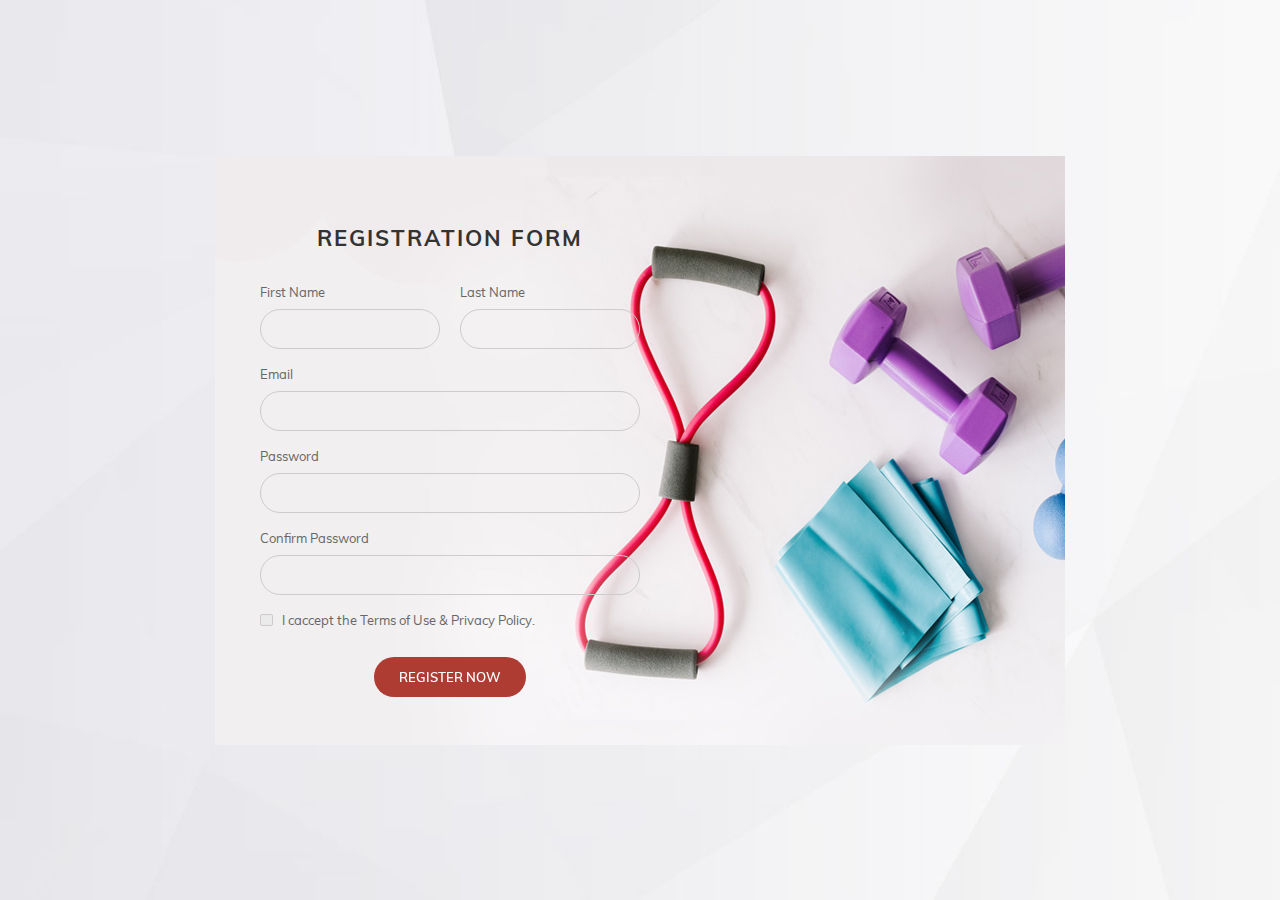
<file: signup/extra/login.html>
<!DOCTYPE html>
<html>
	<head>
		<meta charset="utf-8">
		<title>RegistrationForm_v2 by Colorlib</title>
		<meta name="viewport" content="width=device-width, initial-scale=1.0">

		<!-- MATERIAL DESIGN ICONIC FONT -->
		<link rel="stylesheet" href="fonts/material-design-iconic-font/css/material-design-iconic-font.min.css">
		
		<!-- STYLE CSS -->
		<link rel="stylesheet" href="css/style.css">
	</head>

	<body>

		<div class="wrapper" style="background-image: url('images/bg-registration-form-2.jpg');">
			<div class="inner">
				<form action="">
					<h3>Registration Form</h3>
					<div class="form-group">
						<div class="form-wrapper">
							<label for="">First Name</label>
							<input type="text" class="form-control">
						</div>
						<div class="form-wrapper">
							<label for="">Last Name</label>
							<input type="text" class="form-control">
						</div>
					</div>
					<div class="form-wrapper">
						<label for="">Email</label>
						<input type="text" class="form-control">
					</div>
					<div class="form-wrapper">
						<label for="">Password</label>
						<input type="password" class="form-control">
					</div>
					<div class="form-wrapper">
						<label for="">Confirm Password</label>
						<input type="password" class="form-control">
					</div>
					<div class="checkbox">
						<label>
							<input type="checkbox"> I caccept the Terms of Use & Privacy Policy.
							<span class="checkmark"></span>
						</label>
					</div>
					<button>Register Now</button>
				</form>
			</div>
		</div>
		
	</body><!-- This templates was made by Colorlib (https://colorlib.com) -->
</html>
</file>
<file: signup/extra/css/style.css>
@font-face {
  font-family: "Muli-Regular";
  src: url("../fonts/muli/Muli-Regular.ttf"); }
@font-face {
  font-family: "Muli-SemiBold";
  src: url("../fonts/muli/Muli-SemiBold.ttf"); }
@font-face {
  font-family: "Muli-Bold";
  src: url("../fonts/muli/Muli-Bold.ttf"); }
* {
  -webkit-box-sizing: border-box;
  -moz-box-sizing: border-box;
  box-sizing: border-box; }

body {
  font-family: "Muli-Regular";
  color: #666;
  font-size: 13px;
  margin: 0; }

input, textarea, select, button {
  font-family: "Muli-Regular";
  color: #333;
  font-size: 13px; }

p, h1, h2, h3, h4, h5, h6, ul {
  margin: 0; }

img {
  max-width: 100%; }

ul {
  padding-left: 0;
  margin-bottom: 0; }

a:hover {
  text-decoration: none; }

:focus {
  outline: none; }

.wrapper {
  min-height: 100vh;
  background-size: cover;
  background-repeat: no-repeat;
  display: flex;
  align-items: center; }

.inner {
  min-width: 850px;
  margin: auto;
  padding-top: 68px;
  padding-bottom: 48px;
  background: url("../images/registration-form-2.jpg");
  background-repeat: no-repeat;
  
}
  .inner h3 {
    text-transform: uppercase;
    font-size: 22px;
    font-family: "Muli-Bold";
    text-align: center;
    margin-bottom: 32px;
    color: #333;
    letter-spacing: 2px; }

form {
  width: 50%;
  padding-left: 45px; }

.form-group {
  display: flex; }
  .form-group .form-wrapper {
    width: 50%; }
    .form-group .form-wrapper:first-child {
      margin-right: 20px; }

.form-wrapper {
  margin-bottom: 17px; }
  .form-wrapper label {
    margin-bottom: 9px;
    display: block; }

.form-control {
  border: 1px solid #ccc;
  display: block;
  width: 100%;
  height: 40px;
  padding: 0 20px;
  border-radius: 20px;
  font-family: "Muli-Bold";
  background: none; }
  .form-control:focus {
    border: 1px solid #ae3c33; }

select {
  -moz-appearance: none;
  -webkit-appearance: none;
  cursor: pointer;
  padding-left: 20px; }
  select option[value=""][disabled] {
    display: none; }

button {
  border: none;
  width: 152px;
  height: 40px;
  margin: auto;
  margin-top: 29px;
  cursor: pointer;
  display: flex;
  align-items: center;
  justify-content: center;
  padding: 0;
  background: #ae3c33;
  font-size: 13px;
  color: #fff;
  text-transform: uppercase;
  font-family: "Muli-SemiBold";
  border-radius: 20px;
  overflow: hidden;
  -webkit-transform: perspective(1px) translateZ(0);
  transform: perspective(1px) translateZ(0);
  box-shadow: 0 0 1px rgba(0, 0, 0, 0);
  position: relative;
  -webkit-transition-property: color;
  transition-property: color;
  -webkit-transition-duration: 0.5s;
  transition-duration: 0.5s; }
  button:before {
    content: "";
    position: absolute;
    z-index: -1;
    top: 0;
    left: 0;
    right: 0;
    bottom: 0;
    background: #f11a09;
    -webkit-transform: scaleX(0);
    transform: scaleX(0);
    -webkit-transform-origin: 0 50%;
    transform-origin: 0 50%;
    -webkit-transition-property: transform;
    transition-property: transform;
    -webkit-transition-duration: 0.5s;
    transition-duration: 0.5s;
    -webkit-transition-timing-function: ease-out;
    transition-timing-function: ease-out; }
  button:hover:before {
    -webkit-transform: scaleX(1);
    transform: scaleX(1);
    -webkit-transition-timing-function: cubic-bezier(0.52, 1.64, 0.37, 0.66);
    transition-timing-function: cubic-bezier(0.52, 1.64, 0.37, 0.66); }

.checkbox {
  position: relative; }
  .checkbox label {
    padding-left: 22px;
    cursor: pointer; }
  .checkbox input {
    position: absolute;
    opacity: 0;
    cursor: pointer; }
  .checkbox input:checked ~ .checkmark:after {
    display: block; }

.checkmark {
  position: absolute;
  top: 50%;
  left: 0;
  transform: translateY(-50%);
  height: 12px;
  width: 13px;
  border-radius: 2px;
  background-color: #ebebeb;
  border: 1px solid #ccc;
  font-family: Material-Design-Iconic-Font;
  color: #000;
  font-size: 10px;
  font-weight: bolder; }
  .checkmark:after {
    position: absolute;
    top: 50%;
    left: 50%;
    transform: translate(-50%, -50%);
    display: none;
    content: '\f26b'; }

@media (max-width: 991px) {
  .inner {
    min-width: 768px; } }
@media (max-width: 767px) {
  .inner {
    min-width: auto;
    background: none;
    padding-top: 0;
    padding-bottom: 0; }

  form {
    width: 100%;
    padding-right: 15px;
    padding-left: 15px; } }

/*# sourceMappingURL=style.css.map */
</file>
<file: signup/extra/fonts/material-design-iconic-font/css/material-design-iconic-font.min.css>
@font-face{font-family:Material-Design-Iconic-Font;src:url(../fonts/Material-Design-Iconic-Font.woff2?v=2.2.0) format('woff2'),url(../fonts/Material-Design-Iconic-Font.woff?v=2.2.0) format('woff'),url(../fonts/Material-Design-Iconic-Font.ttf?v=2.2.0) format('truetype')}.zmdi{display:inline-block;font:normal normal normal 14px/1 'Material-Design-Iconic-Font';font-size:inherit;text-rendering:auto;-webkit-font-smoothing:antialiased;-moz-osx-font-smoothing:grayscale}.zmdi-hc-lg{font-size:1.33333333em;line-height:.75em;vertical-align:-15%}.zmdi-hc-2x{font-size:2em}.zmdi-hc-3x{font-size:3em}.zmdi-hc-4x{font-size:4em}.zmdi-hc-5x{font-size:5em}.zmdi-hc-fw{width:1.28571429em;text-align:center}.zmdi-hc-ul{padding-left:0;margin-left:2.14285714em;list-style-type:none}.zmdi-hc-ul>li{position:relative}.zmdi-hc-li{position:absolute;left:-2.14285714em;width:2.14285714em;top:.14285714em;text-align:center}.zmdi-hc-li.zmdi-hc-lg{left:-1.85714286em}.zmdi-hc-border{padding:.1em .25em;border:solid .1em #9e9e9e;border-radius:2px}.zmdi-hc-border-circle{padding:.1em .25em;border:solid .1em #9e9e9e;border-radius:50%}.zmdi.pull-left{float:left;margin-right:.15em}.zmdi.pull-right{float:right;margin-left:.15em}.zmdi-hc-spin{-webkit-animation:zmdi-spin 1.5s infinite linear;animation:zmdi-spin 1.5s infinite linear}.zmdi-hc-spin-reverse{-webkit-animation:zmdi-spin-reverse 1.5s infinite linear;animation:zmdi-spin-reverse 1.5s infinite linear}@-webkit-keyframes zmdi-spin{0%{-webkit-transform:rotate(0deg);transform:rotate(0deg)}100%{-webkit-transform:rotate(359deg);transform:rotate(359deg)}}@keyframes zmdi-spin{0%{-webkit-transform:rotate(0deg);transform:rotate(0deg)}100%{-webkit-transform:rotate(359deg);transform:rotate(359deg)}}@-webkit-keyframes zmdi-spin-reverse{0%{-webkit-transform:rotate(0deg);transform:rotate(0deg)}100%{-webkit-transform:rotate(-359deg);transform:rotate(-359deg)}}@keyframes zmdi-spin-reverse{0%{-webkit-transform:rotate(0deg);transform:rotate(0deg)}100%{-webkit-transform:rotate(-359deg);transform:rotate(-359deg)}}.zmdi-hc-rotate-90{-webkit-transform:rotate(90deg);-ms-transform:rotate(90deg);transform:rotate(90deg)}.zmdi-hc-rotate-180{-webkit-transform:rotate(180deg);-ms-transform:rotate(180deg);transform:rotate(180deg)}.zmdi-hc-rotate-270{-webkit-transform:rotate(270deg);-ms-transform:rotate(270deg);transform:rotate(270deg)}.zmdi-hc-flip-horizontal{-webkit-transform:scale(-1,1);-ms-transform:scale(-1,1);transform:scale(-1,1)}.zmdi-hc-flip-vertical{-webkit-transform:scale(1,-1);-ms-transform:scale(1,-1);transform:scale(1,-1)}.zmdi-hc-stack{position:relative;display:inline-block;width:2em;height:2em;line-height:2em;vertical-align:middle}.zmdi-hc-stack-1x,.zmdi-hc-stack-2x{position:absolute;left:0;width:100%;text-align:center}.zmdi-hc-stack-1x{line-height:inherit}.zmdi-hc-stack-2x{font-size:2em}.zmdi-hc-inverse{color:#fff}.zmdi-3d-rotation:before{content:'\f101'}.zmdi-airplane-off:before{content:'\f102'}.zmdi-airplane:before{content:'\f103'}.zmdi-album:before{content:'\f104'}.zmdi-archive:before{content:'\f105'}.zmdi-assignment-account:before{content:'\f106'}.zmdi-assignment-alert:before{content:'\f107'}.zmdi-assignment-check:before{content:'\f108'}.zmdi-assignment-o:before{content:'\f109'}.zmdi-assignment-return:before{content:'\f10a'}.zmdi-assignment-returned:before{content:'\f10b'}.zmdi-assignment:before{content:'\f10c'}.zmdi-attachment-alt:before{content:'\f10d'}.zmdi-attachment:before{content:'\f10e'}.zmdi-audio:before{content:'\f10f'}.zmdi-badge-check:before{content:'\f110'}.zmdi-balance-wallet:before{content:'\f111'}.zmdi-balance:before{content:'\f112'}.zmdi-battery-alert:before{content:'\f113'}.zmdi-battery-flash:before{content:'\f114'}.zmdi-battery-unknown:before{content:'\f115'}.zmdi-battery:before{content:'\f116'}.zmdi-bike:before{content:'\f117'}.zmdi-block-alt:before{content:'\f118'}.zmdi-block:before{content:'\f119'}.zmdi-boat:before{content:'\f11a'}.zmdi-book-image:before{content:'\f11b'}.zmdi-book:before{content:'\f11c'}.zmdi-bookmark-outline:before{content:'\f11d'}.zmdi-bookmark:before{content:'\f11e'}.zmdi-brush:before{content:'\f11f'}.zmdi-bug:before{content:'\f120'}.zmdi-bus:before{content:'\f121'}.zmdi-cake:before{content:'\f122'}.zmdi-car-taxi:before{content:'\f123'}.zmdi-car-wash:before{content:'\f124'}.zmdi-car:before{content:'\f125'}.zmdi-card-giftcard:before{content:'\f126'}.zmdi-card-membership:before{content:'\f127'}.zmdi-card-travel:before{content:'\f128'}.zmdi-card:before{content:'\f129'}.zmdi-case-check:before{content:'\f12a'}.zmdi-case-download:before{content:'\f12b'}.zmdi-case-play:before{content:'\f12c'}.zmdi-case:before{content:'\f12d'}.zmdi-cast-connected:before{content:'\f12e'}.zmdi-cast:before{content:'\f12f'}.zmdi-chart-donut:before{content:'\f130'}.zmdi-chart:before{content:'\f131'}.zmdi-city-alt:before{content:'\f132'}.zmdi-city:before{content:'\f133'}.zmdi-close-circle-o:before{content:'\f134'}.zmdi-close-circle:before{content:'\f135'}.zmdi-close:before{content:'\f136'}.zmdi-cocktail:before{content:'\f137'}.zmdi-code-setting:before{content:'\f138'}.zmdi-code-smartphone:before{content:'\f139'}.zmdi-code:before{content:'\f13a'}.zmdi-coffee:before{content:'\f13b'}.zmdi-collection-bookmark:before{content:'\f13c'}.zmdi-collection-case-play:before{content:'\f13d'}.zmdi-collection-folder-image:before{content:'\f13e'}.zmdi-collection-image-o:before{content:'\f13f'}.zmdi-collection-image:before{content:'\f140'}.zmdi-collection-item-1:before{content:'\f141'}.zmdi-collection-item-2:before{content:'\f142'}.zmdi-collection-item-3:before{content:'\f143'}.zmdi-collection-item-4:before{content:'\f144'}.zmdi-collection-item-5:before{content:'\f145'}.zmdi-collection-item-6:before{content:'\f146'}.zmdi-collection-item-7:before{content:'\f147'}.zmdi-collection-item-8:before{content:'\f148'}.zmdi-collection-item-9-plus:before{content:'\f149'}.zmdi-collection-item-9:before{content:'\f14a'}.zmdi-collection-item:before{content:'\f14b'}.zmdi-collection-music:before{content:'\f14c'}.zmdi-collection-pdf:before{content:'\f14d'}.zmdi-collection-plus:before{content:'\f14e'}.zmdi-collection-speaker:before{content:'\f14f'}.zmdi-collection-text:before{content:'\f150'}.zmdi-collection-video:before{content:'\f151'}.zmdi-compass:before{content:'\f152'}.zmdi-cutlery:before{content:'\f153'}.zmdi-delete:before{content:'\f154'}.zmdi-dialpad:before{content:'\f155'}.zmdi-dns:before{content:'\f156'}.zmdi-drink:before{content:'\f157'}.zmdi-edit:before{content:'\f158'}.zmdi-email-open:before{content:'\f159'}.zmdi-email:before{content:'\f15a'}.zmdi-eye-off:before{content:'\f15b'}.zmdi-eye:before{content:'\f15c'}.zmdi-eyedropper:before{content:'\f15d'}.zmdi-favorite-outline:before{content:'\f15e'}.zmdi-favorite:before{content:'\f15f'}.zmdi-filter-list:before{content:'\f160'}.zmdi-fire:before{content:'\f161'}.zmdi-flag:before{content:'\f162'}.zmdi-flare:before{content:'\f163'}.zmdi-flash-auto:before{content:'\f164'}.zmdi-flash-off:before{content:'\f165'}.zmdi-flash:before{content:'\f166'}.zmdi-flip:before{content:'\f167'}.zmdi-flower-alt:before{content:'\f168'}.zmdi-flower:before{content:'\f169'}.zmdi-font:before{content:'\f16a'}.zmdi-fullscreen-alt:before{content:'\f16b'}.zmdi-fullscreen-exit:before{content:'\f16c'}.zmdi-fullscreen:before{content:'\f16d'}.zmdi-functions:before{content:'\f16e'}.zmdi-gas-station:before{content:'\f16f'}.zmdi-gesture:before{content:'\f170'}.zmdi-globe-alt:before{content:'\f171'}.zmdi-globe-lock:before{content:'\f172'}.zmdi-globe:before{content:'\f173'}.zmdi-graduation-cap:before{content:'\f174'}.zmdi-home:before{content:'\f175'}.zmdi-hospital-alt:before{content:'\f176'}.zmdi-hospital:before{content:'\f177'}.zmdi-hotel:before{content:'\f178'}.zmdi-hourglass-alt:before{content:'\f179'}.zmdi-hourglass-outline:before{content:'\f17a'}.zmdi-hourglass:before{content:'\f17b'}.zmdi-http:before{content:'\f17c'}.zmdi-image-alt:before{content:'\f17d'}.zmdi-image-o:before{content:'\f17e'}.zmdi-image:before{content:'\f17f'}.zmdi-inbox:before{content:'\f180'}.zmdi-invert-colors-off:before{content:'\f181'}.zmdi-invert-colors:before{content:'\f182'}.zmdi-key:before{content:'\f183'}.zmdi-label-alt-outline:before{content:'\f184'}.zmdi-label-alt:before{content:'\f185'}.zmdi-label-heart:before{content:'\f186'}.zmdi-label:before{content:'\f187'}.zmdi-labels:before{content:'\f188'}.zmdi-lamp:before{content:'\f189'}.zmdi-landscape:before{content:'\f18a'}.zmdi-layers-off:before{content:'\f18b'}.zmdi-layers:before{content:'\f18c'}.zmdi-library:before{content:'\f18d'}.zmdi-link:before{content:'\f18e'}.zmdi-lock-open:before{content:'\f18f'}.zmdi-lock-outline:before{content:'\f190'}.zmdi-lock:before{content:'\f191'}.zmdi-mail-reply-all:before{content:'\f192'}.zmdi-mail-reply:before{content:'\f193'}.zmdi-mail-send:before{content:'\f194'}.zmdi-mall:before{content:'\f195'}.zmdi-map:before{content:'\f196'}.zmdi-menu:before{content:'\f197'}.zmdi-money-box:before{content:'\f198'}.zmdi-money-off:before{content:'\f199'}.zmdi-money:before{content:'\f19a'}.zmdi-more-vert:before{content:'\f19b'}.zmdi-more:before{content:'\f19c'}.zmdi-movie-alt:before{content:'\f19d'}.zmdi-movie:before{content:'\f19e'}.zmdi-nature-people:before{content:'\f19f'}.zmdi-nature:before{content:'\f1a0'}.zmdi-navigation:before{content:'\f1a1'}.zmdi-open-in-browser:before{content:'\f1a2'}.zmdi-open-in-new:before{content:'\f1a3'}.zmdi-palette:before{content:'\f1a4'}.zmdi-parking:before{content:'\f1a5'}.zmdi-pin-account:before{content:'\f1a6'}.zmdi-pin-assistant:before{content:'\f1a7'}.zmdi-pin-drop:before{content:'\f1a8'}.zmdi-pin-help:before{content:'\f1a9'}.zmdi-pin-off:before{content:'\f1aa'}.zmdi-pin:before{content:'\f1ab'}.zmdi-pizza:before{content:'\f1ac'}.zmdi-plaster:before{content:'\f1ad'}.zmdi-power-setting:before{content:'\f1ae'}.zmdi-power:before{content:'\f1af'}.zmdi-print:before{content:'\f1b0'}.zmdi-puzzle-piece:before{content:'\f1b1'}.zmdi-quote:before{content:'\f1b2'}.zmdi-railway:before{content:'\f1b3'}.zmdi-receipt:before{content:'\f1b4'}.zmdi-refresh-alt:before{content:'\f1b5'}.zmdi-refresh-sync-alert:before{content:'\f1b6'}.zmdi-refresh-sync-off:before{content:'\f1b7'}.zmdi-refresh-sync:before{content:'\f1b8'}.zmdi-refresh:before{content:'\f1b9'}.zmdi-roller:before{content:'\f1ba'}.zmdi-ruler:before{content:'\f1bb'}.zmdi-scissors:before{content:'\f1bc'}.zmdi-screen-rotation-lock:before{content:'\f1bd'}.zmdi-screen-rotation:before{content:'\f1be'}.zmdi-search-for:before{content:'\f1bf'}.zmdi-search-in-file:before{content:'\f1c0'}.zmdi-search-in-page:before{content:'\f1c1'}.zmdi-search-replace:before{content:'\f1c2'}.zmdi-search:before{content:'\f1c3'}.zmdi-seat:before{content:'\f1c4'}.zmdi-settings-square:before{content:'\f1c5'}.zmdi-settings:before{content:'\f1c6'}.zmdi-shield-check:before{content:'\f1c7'}.zmdi-shield-security:before{content:'\f1c8'}.zmdi-shopping-basket:before{content:'\f1c9'}.zmdi-shopping-cart-plus:before{content:'\f1ca'}.zmdi-shopping-cart:before{content:'\f1cb'}.zmdi-sign-in:before{content:'\f1cc'}.zmdi-sort-amount-asc:before{content:'\f1cd'}.zmdi-sort-amount-desc:before{content:'\f1ce'}.zmdi-sort-asc:before{content:'\f1cf'}.zmdi-sort-desc:before{content:'\f1d0'}.zmdi-spellcheck:before{content:'\f1d1'}.zmdi-storage:before{content:'\f1d2'}.zmdi-store-24:before{content:'\f1d3'}.zmdi-store:before{content:'\f1d4'}.zmdi-subway:before{content:'\f1d5'}.zmdi-sun:before{content:'\f1d6'}.zmdi-tab-unselected:before{content:'\f1d7'}.zmdi-tab:before{content:'\f1d8'}.zmdi-tag-close:before{content:'\f1d9'}.zmdi-tag-more:before{content:'\f1da'}.zmdi-tag:before{content:'\f1db'}.zmdi-thumb-down:before{content:'\f1dc'}.zmdi-thumb-up-down:before{content:'\f1dd'}.zmdi-thumb-up:before{content:'\f1de'}.zmdi-ticket-star:before{content:'\f1df'}.zmdi-toll:before{content:'\f1e0'}.zmdi-toys:before{content:'\f1e1'}.zmdi-traffic:before{content:'\f1e2'}.zmdi-translate:before{content:'\f1e3'}.zmdi-triangle-down:before{content:'\f1e4'}.zmdi-triangle-up:before{content:'\f1e5'}.zmdi-truck:before{content:'\f1e6'}.zmdi-turning-sign:before{content:'\f1e7'}.zmdi-wallpaper:before{content:'\f1e8'}.zmdi-washing-machine:before{content:'\f1e9'}.zmdi-window-maximize:before{content:'\f1ea'}.zmdi-window-minimize:before{content:'\f1eb'}.zmdi-window-restore:before{content:'\f1ec'}.zmdi-wrench:before{content:'\f1ed'}.zmdi-zoom-in:before{content:'\f1ee'}.zmdi-zoom-out:before{content:'\f1ef'}.zmdi-alert-circle-o:before{content:'\f1f0'}.zmdi-alert-circle:before{content:'\f1f1'}.zmdi-alert-octagon:before{content:'\f1f2'}.zmdi-alert-polygon:before{content:'\f1f3'}.zmdi-alert-triangle:before{content:'\f1f4'}.zmdi-help-outline:before{content:'\f1f5'}.zmdi-help:before{content:'\f1f6'}.zmdi-info-outline:before{content:'\f1f7'}.zmdi-info:before{content:'\f1f8'}.zmdi-notifications-active:before{content:'\f1f9'}.zmdi-notifications-add:before{content:'\f1fa'}.zmdi-notifications-none:before{content:'\f1fb'}.zmdi-notifications-off:before{content:'\f1fc'}.zmdi-notifications-paused:before{content:'\f1fd'}.zmdi-notifications:before{content:'\f1fe'}.zmdi-account-add:before{content:'\f1ff'}.zmdi-account-box-mail:before{content:'\f200'}.zmdi-account-box-o:before{content:'\f201'}.zmdi-account-box-phone:before{content:'\f202'}.zmdi-account-box:before{content:'\f203'}.zmdi-account-calendar:before{content:'\f204'}.zmdi-account-circle:before{content:'\f205'}.zmdi-account-o:before{content:'\f206'}.zmdi-account:before{content:'\f207'}.zmdi-accounts-add:before{content:'\f208'}.zmdi-accounts-alt:before{content:'\f209'}.zmdi-accounts-list-alt:before{content:'\f20a'}.zmdi-accounts-list:before{content:'\f20b'}.zmdi-accounts-outline:before{content:'\f20c'}.zmdi-accounts:before{content:'\f20d'}.zmdi-face:before{content:'\f20e'}.zmdi-female:before{content:'\f20f'}.zmdi-male-alt:before{content:'\f210'}.zmdi-male-female:before{content:'\f211'}.zmdi-male:before{content:'\f212'}.zmdi-mood-bad:before{content:'\f213'}.zmdi-mood:before{content:'\f214'}.zmdi-run:before{content:'\f215'}.zmdi-walk:before{content:'\f216'}.zmdi-cloud-box:before{content:'\f217'}.zmdi-cloud-circle:before{content:'\f218'}.zmdi-cloud-done:before{content:'\f219'}.zmdi-cloud-download:before{content:'\f21a'}.zmdi-cloud-off:before{content:'\f21b'}.zmdi-cloud-outline-alt:before{content:'\f21c'}.zmdi-cloud-outline:before{content:'\f21d'}.zmdi-cloud-upload:before{content:'\f21e'}.zmdi-cloud:before{content:'\f21f'}.zmdi-download:before{content:'\f220'}.zmdi-file-plus:before{content:'\f221'}.zmdi-file-text:before{content:'\f222'}.zmdi-file:before{content:'\f223'}.zmdi-folder-outline:before{content:'\f224'}.zmdi-folder-person:before{content:'\f225'}.zmdi-folder-star-alt:before{content:'\f226'}.zmdi-folder-star:before{content:'\f227'}.zmdi-folder:before{content:'\f228'}.zmdi-gif:before{content:'\f229'}.zmdi-upload:before{content:'\f22a'}.zmdi-border-all:before{content:'\f22b'}.zmdi-border-bottom:before{content:'\f22c'}.zmdi-border-clear:before{content:'\f22d'}.zmdi-border-color:before{content:'\f22e'}.zmdi-border-horizontal:before{content:'\f22f'}.zmdi-border-inner:before{content:'\f230'}.zmdi-border-left:before{content:'\f231'}.zmdi-border-outer:before{content:'\f232'}.zmdi-border-right:before{content:'\f233'}.zmdi-border-style:before{content:'\f234'}.zmdi-border-top:before{content:'\f235'}.zmdi-border-vertical:before{content:'\f236'}.zmdi-copy:before{content:'\f237'}.zmdi-crop:before{content:'\f238'}.zmdi-format-align-center:before{content:'\f239'}.zmdi-format-align-justify:before{content:'\f23a'}.zmdi-format-align-left:before{content:'\f23b'}.zmdi-format-align-right:before{content:'\f23c'}.zmdi-format-bold:before{content:'\f23d'}.zmdi-format-clear-all:before{content:'\f23e'}.zmdi-format-clear:before{content:'\f23f'}.zmdi-format-color-fill:before{content:'\f240'}.zmdi-format-color-reset:before{content:'\f241'}.zmdi-format-color-text:before{content:'\f242'}.zmdi-format-indent-decrease:before{content:'\f243'}.zmdi-format-indent-increase:before{content:'\f244'}.zmdi-format-italic:before{content:'\f245'}.zmdi-format-line-spacing:before{content:'\f246'}.zmdi-format-list-bulleted:before{content:'\f247'}.zmdi-format-list-numbered:before{content:'\f248'}.zmdi-format-ltr:before{content:'\f249'}.zmdi-format-rtl:before{content:'\f24a'}.zmdi-format-size:before{content:'\f24b'}.zmdi-format-strikethrough-s:before{content:'\f24c'}.zmdi-format-strikethrough:before{content:'\f24d'}.zmdi-format-subject:before{content:'\f24e'}.zmdi-format-underlined:before{content:'\f24f'}.zmdi-format-valign-bottom:before{content:'\f250'}.zmdi-format-valign-center:before{content:'\f251'}.zmdi-format-valign-top:before{content:'\f252'}.zmdi-redo:before{content:'\f253'}.zmdi-select-all:before{content:'\f254'}.zmdi-space-bar:before{content:'\f255'}.zmdi-text-format:before{content:'\f256'}.zmdi-transform:before{content:'\f257'}.zmdi-undo:before{content:'\f258'}.zmdi-wrap-text:before{content:'\f259'}.zmdi-comment-alert:before{content:'\f25a'}.zmdi-comment-alt-text:before{content:'\f25b'}.zmdi-comment-alt:before{content:'\f25c'}.zmdi-comment-edit:before{content:'\f25d'}.zmdi-comment-image:before{content:'\f25e'}.zmdi-comment-list:before{content:'\f25f'}.zmdi-comment-more:before{content:'\f260'}.zmdi-comment-outline:before{content:'\f261'}.zmdi-comment-text-alt:before{content:'\f262'}.zmdi-comment-text:before{content:'\f263'}.zmdi-comment-video:before{content:'\f264'}.zmdi-comment:before{content:'\f265'}.zmdi-comments:before{content:'\f266'}.zmdi-check-all:before{content:'\f267'}.zmdi-check-circle-u:before{content:'\f268'}.zmdi-check-circle:before{content:'\f269'}.zmdi-check-square:before{content:'\f26a'}.zmdi-check:before{content:'\f26b'}.zmdi-circle-o:before{content:'\f26c'}.zmdi-circle:before{content:'\f26d'}.zmdi-dot-circle-alt:before{content:'\f26e'}.zmdi-dot-circle:before{content:'\f26f'}.zmdi-minus-circle-outline:before{content:'\f270'}.zmdi-minus-circle:before{content:'\f271'}.zmdi-minus-square:before{content:'\f272'}.zmdi-minus:before{content:'\f273'}.zmdi-plus-circle-o-duplicate:before{content:'\f274'}.zmdi-plus-circle-o:before{content:'\f275'}.zmdi-plus-circle:before{content:'\f276'}.zmdi-plus-square:before{content:'\f277'}.zmdi-plus:before{content:'\f278'}.zmdi-square-o:before{content:'\f279'}.zmdi-star-circle:before{content:'\f27a'}.zmdi-star-half:before{content:'\f27b'}.zmdi-star-outline:before{content:'\f27c'}.zmdi-star:before{content:'\f27d'}.zmdi-bluetooth-connected:before{content:'\f27e'}.zmdi-bluetooth-off:before{content:'\f27f'}.zmdi-bluetooth-search:before{content:'\f280'}.zmdi-bluetooth-setting:before{content:'\f281'}.zmdi-bluetooth:before{content:'\f282'}.zmdi-camera-add:before{content:'\f283'}.zmdi-camera-alt:before{content:'\f284'}.zmdi-camera-bw:before{content:'\f285'}.zmdi-camera-front:before{content:'\f286'}.zmdi-camera-mic:before{content:'\f287'}.zmdi-camera-party-mode:before{content:'\f288'}.zmdi-camera-rear:before{content:'\f289'}.zmdi-camera-roll:before{content:'\f28a'}.zmdi-camera-switch:before{content:'\f28b'}.zmdi-camera:before{content:'\f28c'}.zmdi-card-alert:before{content:'\f28d'}.zmdi-card-off:before{content:'\f28e'}.zmdi-card-sd:before{content:'\f28f'}.zmdi-card-sim:before{content:'\f290'}.zmdi-desktop-mac:before{content:'\f291'}.zmdi-desktop-windows:before{content:'\f292'}.zmdi-device-hub:before{content:'\f293'}.zmdi-devices-off:before{content:'\f294'}.zmdi-devices:before{content:'\f295'}.zmdi-dock:before{content:'\f296'}.zmdi-floppy:before{content:'\f297'}.zmdi-gamepad:before{content:'\f298'}.zmdi-gps-dot:before{content:'\f299'}.zmdi-gps-off:before{content:'\f29a'}.zmdi-gps:before{content:'\f29b'}.zmdi-headset-mic:before{content:'\f29c'}.zmdi-headset:before{content:'\f29d'}.zmdi-input-antenna:before{content:'\f29e'}.zmdi-input-composite:before{content:'\f29f'}.zmdi-input-hdmi:before{content:'\f2a0'}.zmdi-input-power:before{content:'\f2a1'}.zmdi-input-svideo:before{content:'\f2a2'}.zmdi-keyboard-hide:before{content:'\f2a3'}.zmdi-keyboard:before{content:'\f2a4'}.zmdi-laptop-chromebook:before{content:'\f2a5'}.zmdi-laptop-mac:before{content:'\f2a6'}.zmdi-laptop:before{content:'\f2a7'}.zmdi-mic-off:before{content:'\f2a8'}.zmdi-mic-outline:before{content:'\f2a9'}.zmdi-mic-setting:before{content:'\f2aa'}.zmdi-mic:before{content:'\f2ab'}.zmdi-mouse:before{content:'\f2ac'}.zmdi-network-alert:before{content:'\f2ad'}.zmdi-network-locked:before{content:'\f2ae'}.zmdi-network-off:before{content:'\f2af'}.zmdi-network-outline:before{content:'\f2b0'}.zmdi-network-setting:before{content:'\f2b1'}.zmdi-network:before{content:'\f2b2'}.zmdi-phone-bluetooth:before{content:'\f2b3'}.zmdi-phone-end:before{content:'\f2b4'}.zmdi-phone-forwarded:before{content:'\f2b5'}.zmdi-phone-in-talk:before{content:'\f2b6'}.zmdi-phone-locked:before{content:'\f2b7'}.zmdi-phone-missed:before{content:'\f2b8'}.zmdi-phone-msg:before{content:'\f2b9'}.zmdi-phone-paused:before{content:'\f2ba'}.zmdi-phone-ring:before{content:'\f2bb'}.zmdi-phone-setting:before{content:'\f2bc'}.zmdi-phone-sip:before{content:'\f2bd'}.zmdi-phone:before{content:'\f2be'}.zmdi-portable-wifi-changes:before{content:'\f2bf'}.zmdi-portable-wifi-off:before{content:'\f2c0'}.zmdi-portable-wifi:before{content:'\f2c1'}.zmdi-radio:before{content:'\f2c2'}.zmdi-reader:before{content:'\f2c3'}.zmdi-remote-control-alt:before{content:'\f2c4'}.zmdi-remote-control:before{content:'\f2c5'}.zmdi-router:before{content:'\f2c6'}.zmdi-scanner:before{content:'\f2c7'}.zmdi-smartphone-android:before{content:'\f2c8'}.zmdi-smartphone-download:before{content:'\f2c9'}.zmdi-smartphone-erase:before{content:'\f2ca'}.zmdi-smartphone-info:before{content:'\f2cb'}.zmdi-smartphone-iphone:before{content:'\f2cc'}.zmdi-smartphone-landscape-lock:before{content:'\f2cd'}.zmdi-smartphone-landscape:before{content:'\f2ce'}.zmdi-smartphone-lock:before{content:'\f2cf'}.zmdi-smartphone-portrait-lock:before{content:'\f2d0'}.zmdi-smartphone-ring:before{content:'\f2d1'}.zmdi-smartphone-setting:before{content:'\f2d2'}.zmdi-smartphone-setup:before{content:'\f2d3'}.zmdi-smartphone:before{content:'\f2d4'}.zmdi-speaker:before{content:'\f2d5'}.zmdi-tablet-android:before{content:'\f2d6'}.zmdi-tablet-mac:before{content:'\f2d7'}.zmdi-tablet:before{content:'\f2d8'}.zmdi-tv-alt-play:before{content:'\f2d9'}.zmdi-tv-list:before{content:'\f2da'}.zmdi-tv-play:before{content:'\f2db'}.zmdi-tv:before{content:'\f2dc'}.zmdi-usb:before{content:'\f2dd'}.zmdi-videocam-off:before{content:'\f2de'}.zmdi-videocam-switch:before{content:'\f2df'}.zmdi-videocam:before{content:'\f2e0'}.zmdi-watch:before{content:'\f2e1'}.zmdi-wifi-alt-2:before{content:'\f2e2'}.zmdi-wifi-alt:before{content:'\f2e3'}.zmdi-wifi-info:before{content:'\f2e4'}.zmdi-wifi-lock:before{content:'\f2e5'}.zmdi-wifi-off:before{content:'\f2e6'}.zmdi-wifi-outline:before{content:'\f2e7'}.zmdi-wifi:before{content:'\f2e8'}.zmdi-arrow-left-bottom:before{content:'\f2e9'}.zmdi-arrow-left:before{content:'\f2ea'}.zmdi-arrow-merge:before{content:'\f2eb'}.zmdi-arrow-missed:before{content:'\f2ec'}.zmdi-arrow-right-top:before{content:'\f2ed'}.zmdi-arrow-right:before{content:'\f2ee'}.zmdi-arrow-split:before{content:'\f2ef'}.zmdi-arrows:before{content:'\f2f0'}.zmdi-caret-down-circle:before{content:'\f2f1'}.zmdi-caret-down:before{content:'\f2f2'}.zmdi-caret-left-circle:before{content:'\f2f3'}.zmdi-caret-left:before{content:'\f2f4'}.zmdi-caret-right-circle:before{content:'\f2f5'}.zmdi-caret-right:before{content:'\f2f6'}.zmdi-caret-up-circle:before{content:'\f2f7'}.zmdi-caret-up:before{content:'\f2f8'}.zmdi-chevron-down:before{content:'\f2f9'}.zmdi-chevron-left:before{content:'\f2fa'}.zmdi-chevron-right:before{content:'\f2fb'}.zmdi-chevron-up:before{content:'\f2fc'}.zmdi-forward:before{content:'\f2fd'}.zmdi-long-arrow-down:before{content:'\f2fe'}.zmdi-long-arrow-left:before{content:'\f2ff'}.zmdi-long-arrow-return:before{content:'\f300'}.zmdi-long-arrow-right:before{content:'\f301'}.zmdi-long-arrow-tab:before{content:'\f302'}.zmdi-long-arrow-up:before{content:'\f303'}.zmdi-rotate-ccw:before{content:'\f304'}.zmdi-rotate-cw:before{content:'\f305'}.zmdi-rotate-left:before{content:'\f306'}.zmdi-rotate-right:before{content:'\f307'}.zmdi-square-down:before{content:'\f308'}.zmdi-square-right:before{content:'\f309'}.zmdi-swap-alt:before{content:'\f30a'}.zmdi-swap-vertical-circle:before{content:'\f30b'}.zmdi-swap-vertical:before{content:'\f30c'}.zmdi-swap:before{content:'\f30d'}.zmdi-trending-down:before{content:'\f30e'}.zmdi-trending-flat:before{content:'\f30f'}.zmdi-trending-up:before{content:'\f310'}.zmdi-unfold-less:before{content:'\f311'}.zmdi-unfold-more:before{content:'\f312'}.zmdi-apps:before{content:'\f313'}.zmdi-grid-off:before{content:'\f314'}.zmdi-grid:before{content:'\f315'}.zmdi-view-agenda:before{content:'\f316'}.zmdi-view-array:before{content:'\f317'}.zmdi-view-carousel:before{content:'\f318'}.zmdi-view-column:before{content:'\f319'}.zmdi-view-comfy:before{content:'\f31a'}.zmdi-view-compact:before{content:'\f31b'}.zmdi-view-dashboard:before{content:'\f31c'}.zmdi-view-day:before{content:'\f31d'}.zmdi-view-headline:before{content:'\f31e'}.zmdi-view-list-alt:before{content:'\f31f'}.zmdi-view-list:before{content:'\f320'}.zmdi-view-module:before{content:'\f321'}.zmdi-view-quilt:before{content:'\f322'}.zmdi-view-stream:before{content:'\f323'}.zmdi-view-subtitles:before{content:'\f324'}.zmdi-view-toc:before{content:'\f325'}.zmdi-view-web:before{content:'\f326'}.zmdi-view-week:before{content:'\f327'}.zmdi-widgets:before{content:'\f328'}.zmdi-alarm-check:before{content:'\f329'}.zmdi-alarm-off:before{content:'\f32a'}.zmdi-alarm-plus:before{content:'\f32b'}.zmdi-alarm-snooze:before{content:'\f32c'}.zmdi-alarm:before{content:'\f32d'}.zmdi-calendar-alt:before{content:'\f32e'}.zmdi-calendar-check:before{content:'\f32f'}.zmdi-calendar-close:before{content:'\f330'}.zmdi-calendar-note:before{content:'\f331'}.zmdi-calendar:before{content:'\f332'}.zmdi-time-countdown:before{content:'\f333'}.zmdi-time-interval:before{content:'\f334'}.zmdi-time-restore-setting:before{content:'\f335'}.zmdi-time-restore:before{content:'\f336'}.zmdi-time:before{content:'\f337'}.zmdi-timer-off:before{content:'\f338'}.zmdi-timer:before{content:'\f339'}.zmdi-android-alt:before{content:'\f33a'}.zmdi-android:before{content:'\f33b'}.zmdi-apple:before{content:'\f33c'}.zmdi-behance:before{content:'\f33d'}.zmdi-codepen:before{content:'\f33e'}.zmdi-dribbble:before{content:'\f33f'}.zmdi-dropbox:before{content:'\f340'}.zmdi-evernote:before{content:'\f341'}.zmdi-facebook-box:before{content:'\f342'}.zmdi-facebook:before{content:'\f343'}.zmdi-github-box:before{content:'\f344'}.zmdi-github:before{content:'\f345'}.zmdi-google-drive:before{content:'\f346'}.zmdi-google-earth:before{content:'\f347'}.zmdi-google-glass:before{content:'\f348'}.zmdi-google-maps:before{content:'\f349'}.zmdi-google-pages:before{content:'\f34a'}.zmdi-google-play:before{content:'\f34b'}.zmdi-google-plus-box:before{content:'\f34c'}.zmdi-google-plus:before{content:'\f34d'}.zmdi-google:before{content:'\f34e'}.zmdi-instagram:before{content:'\f34f'}.zmdi-language-css3:before{content:'\f350'}.zmdi-language-html5:before{content:'\f351'}.zmdi-language-javascript:before{content:'\f352'}.zmdi-language-python-alt:before{content:'\f353'}.zmdi-language-python:before{content:'\f354'}.zmdi-lastfm:before{content:'\f355'}.zmdi-linkedin-box:before{content:'\f356'}.zmdi-paypal:before{content:'\f357'}.zmdi-pinterest-box:before{content:'\f358'}.zmdi-pocket:before{content:'\f359'}.zmdi-polymer:before{content:'\f35a'}.zmdi-share:before{content:'\f35b'}.zmdi-stackoverflow:before{content:'\f35c'}.zmdi-steam-square:before{content:'\f35d'}.zmdi-steam:before{content:'\f35e'}.zmdi-twitter-box:before{content:'\f35f'}.zmdi-twitter:before{content:'\f360'}.zmdi-vk:before{content:'\f361'}.zmdi-wikipedia:before{content:'\f362'}.zmdi-windows:before{content:'\f363'}.zmdi-aspect-ratio-alt:before{content:'\f364'}.zmdi-aspect-ratio:before{content:'\f365'}.zmdi-blur-circular:before{content:'\f366'}.zmdi-blur-linear:before{content:'\f367'}.zmdi-blur-off:before{content:'\f368'}.zmdi-blur:before{content:'\f369'}.zmdi-brightness-2:before{content:'\f36a'}.zmdi-brightness-3:before{content:'\f36b'}.zmdi-brightness-4:before{content:'\f36c'}.zmdi-brightness-5:before{content:'\f36d'}.zmdi-brightness-6:before{content:'\f36e'}.zmdi-brightness-7:before{content:'\f36f'}.zmdi-brightness-auto:before{content:'\f370'}.zmdi-brightness-setting:before{content:'\f371'}.zmdi-broken-image:before{content:'\f372'}.zmdi-center-focus-strong:before{content:'\f373'}.zmdi-center-focus-weak:before{content:'\f374'}.zmdi-compare:before{content:'\f375'}.zmdi-crop-16-9:before{content:'\f376'}.zmdi-crop-3-2:before{content:'\f377'}.zmdi-crop-5-4:before{content:'\f378'}.zmdi-crop-7-5:before{content:'\f379'}.zmdi-crop-din:before{content:'\f37a'}.zmdi-crop-free:before{content:'\f37b'}.zmdi-crop-landscape:before{content:'\f37c'}.zmdi-crop-portrait:before{content:'\f37d'}.zmdi-crop-square:before{content:'\f37e'}.zmdi-exposure-alt:before{content:'\f37f'}.zmdi-exposure:before{content:'\f380'}.zmdi-filter-b-and-w:before{content:'\f381'}.zmdi-filter-center-focus:before{content:'\f382'}.zmdi-filter-frames:before{content:'\f383'}.zmdi-filter-tilt-shift:before{content:'\f384'}.zmdi-gradient:before{content:'\f385'}.zmdi-grain:before{content:'\f386'}.zmdi-graphic-eq:before{content:'\f387'}.zmdi-hdr-off:before{content:'\f388'}.zmdi-hdr-strong:before{content:'\f389'}.zmdi-hdr-weak:before{content:'\f38a'}.zmdi-hdr:before{content:'\f38b'}.zmdi-iridescent:before{content:'\f38c'}.zmdi-leak-off:before{content:'\f38d'}.zmdi-leak:before{content:'\f38e'}.zmdi-looks:before{content:'\f38f'}.zmdi-loupe:before{content:'\f390'}.zmdi-panorama-horizontal:before{content:'\f391'}.zmdi-panorama-vertical:before{content:'\f392'}.zmdi-panorama-wide-angle:before{content:'\f393'}.zmdi-photo-size-select-large:before{content:'\f394'}.zmdi-photo-size-select-small:before{content:'\f395'}.zmdi-picture-in-picture:before{content:'\f396'}.zmdi-slideshow:before{content:'\f397'}.zmdi-texture:before{content:'\f398'}.zmdi-tonality:before{content:'\f399'}.zmdi-vignette:before{content:'\f39a'}.zmdi-wb-auto:before{content:'\f39b'}.zmdi-eject-alt:before{content:'\f39c'}.zmdi-eject:before{content:'\f39d'}.zmdi-equalizer:before{content:'\f39e'}.zmdi-fast-forward:before{content:'\f39f'}.zmdi-fast-rewind:before{content:'\f3a0'}.zmdi-forward-10:before{content:'\f3a1'}.zmdi-forward-30:before{content:'\f3a2'}.zmdi-forward-5:before{content:'\f3a3'}.zmdi-hearing:before{content:'\f3a4'}.zmdi-pause-circle-outline:before{content:'\f3a5'}.zmdi-pause-circle:before{content:'\f3a6'}.zmdi-pause:before{content:'\f3a7'}.zmdi-play-circle-outline:before{content:'\f3a8'}.zmdi-play-circle:before{content:'\f3a9'}.zmdi-play:before{content:'\f3aa'}.zmdi-playlist-audio:before{content:'\f3ab'}.zmdi-playlist-plus:before{content:'\f3ac'}.zmdi-repeat-one:before{content:'\f3ad'}.zmdi-repeat:before{content:'\f3ae'}.zmdi-replay-10:before{content:'\f3af'}.zmdi-replay-30:before{content:'\f3b0'}.zmdi-replay-5:before{content:'\f3b1'}.zmdi-replay:before{content:'\f3b2'}.zmdi-shuffle:before{content:'\f3b3'}.zmdi-skip-next:before{content:'\f3b4'}.zmdi-skip-previous:before{content:'\f3b5'}.zmdi-stop:before{content:'\f3b6'}.zmdi-surround-sound:before{content:'\f3b7'}.zmdi-tune:before{content:'\f3b8'}.zmdi-volume-down:before{content:'\f3b9'}.zmdi-volume-mute:before{content:'\f3ba'}.zmdi-volume-off:before{content:'\f3bb'}.zmdi-volume-up:before{content:'\f3bc'}.zmdi-n-1-square:before{content:'\f3bd'}.zmdi-n-2-square:before{content:'\f3be'}.zmdi-n-3-square:before{content:'\f3bf'}.zmdi-n-4-square:before{content:'\f3c0'}.zmdi-n-5-square:before{content:'\f3c1'}.zmdi-n-6-square:before{content:'\f3c2'}.zmdi-neg-1:before{content:'\f3c3'}.zmdi-neg-2:before{content:'\f3c4'}.zmdi-plus-1:before{content:'\f3c5'}.zmdi-plus-2:before{content:'\f3c6'}.zmdi-sec-10:before{content:'\f3c7'}.zmdi-sec-3:before{content:'\f3c8'}.zmdi-zero:before{content:'\f3c9'}.zmdi-airline-seat-flat-angled:before{content:'\f3ca'}.zmdi-airline-seat-flat:before{content:'\f3cb'}.zmdi-airline-seat-individual-suite:before{content:'\f3cc'}.zmdi-airline-seat-legroom-extra:before{content:'\f3cd'}.zmdi-airline-seat-legroom-normal:before{content:'\f3ce'}.zmdi-airline-seat-legroom-reduced:before{content:'\f3cf'}.zmdi-airline-seat-recline-extra:before{content:'\f3d0'}.zmdi-airline-seat-recline-normal:before{content:'\f3d1'}.zmdi-airplay:before{content:'\f3d2'}.zmdi-closed-caption:before{content:'\f3d3'}.zmdi-confirmation-number:before{content:'\f3d4'}.zmdi-developer-board:before{content:'\f3d5'}.zmdi-disc-full:before{content:'\f3d6'}.zmdi-explicit:before{content:'\f3d7'}.zmdi-flight-land:before{content:'\f3d8'}.zmdi-flight-takeoff:before{content:'\f3d9'}.zmdi-flip-to-back:before{content:'\f3da'}.zmdi-flip-to-front:before{content:'\f3db'}.zmdi-group-work:before{content:'\f3dc'}.zmdi-hd:before{content:'\f3dd'}.zmdi-hq:before{content:'\f3de'}.zmdi-markunread-mailbox:before{content:'\f3df'}.zmdi-memory:before{content:'\f3e0'}.zmdi-nfc:before{content:'\f3e1'}.zmdi-play-for-work:before{content:'\f3e2'}.zmdi-power-input:before{content:'\f3e3'}.zmdi-present-to-all:before{content:'\f3e4'}.zmdi-satellite:before{content:'\f3e5'}.zmdi-tap-and-play:before{content:'\f3e6'}.zmdi-vibration:before{content:'\f3e7'}.zmdi-voicemail:before{content:'\f3e8'}.zmdi-group:before{content:'\f3e9'}.zmdi-rss:before{content:'\f3ea'}.zmdi-shape:before{content:'\f3eb'}.zmdi-spinner:before{content:'\f3ec'}.zmdi-ungroup:before{content:'\f3ed'}.zmdi-500px:before{content:'\f3ee'}.zmdi-8tracks:before{content:'\f3ef'}.zmdi-amazon:before{content:'\f3f0'}.zmdi-blogger:before{content:'\f3f1'}.zmdi-delicious:before{content:'\f3f2'}.zmdi-disqus:before{content:'\f3f3'}.zmdi-flattr:before{content:'\f3f4'}.zmdi-flickr:before{content:'\f3f5'}.zmdi-github-alt:before{content:'\f3f6'}.zmdi-google-old:before{content:'\f3f7'}.zmdi-linkedin:before{content:'\f3f8'}.zmdi-odnoklassniki:before{content:'\f3f9'}.zmdi-outlook:before{content:'\f3fa'}.zmdi-paypal-alt:before{content:'\f3fb'}.zmdi-pinterest:before{content:'\f3fc'}.zmdi-playstation:before{content:'\f3fd'}.zmdi-reddit:before{content:'\f3fe'}.zmdi-skype:before{content:'\f3ff'}.zmdi-slideshare:before{content:'\f400'}.zmdi-soundcloud:before{content:'\f401'}.zmdi-tumblr:before{content:'\f402'}.zmdi-twitch:before{content:'\f403'}.zmdi-vimeo:before{content:'\f404'}.zmdi-whatsapp:before{content:'\f405'}.zmdi-xbox:before{content:'\f406'}.zmdi-yahoo:before{content:'\f407'}.zmdi-youtube-play:before{content:'\f408'}.zmdi-youtube:before{content:'\f409'}.zmdi-3d-rotation:before{content:'\f101'}.zmdi-airplane-off:before{content:'\f102'}.zmdi-airplane:before{content:'\f103'}.zmdi-album:before{content:'\f104'}.zmdi-archive:before{content:'\f105'}.zmdi-assignment-account:before{content:'\f106'}.zmdi-assignment-alert:before{content:'\f107'}.zmdi-assignment-check:before{content:'\f108'}.zmdi-assignment-o:before{content:'\f109'}.zmdi-assignment-return:before{content:'\f10a'}.zmdi-assignment-returned:before{content:'\f10b'}.zmdi-assignment:before{content:'\f10c'}.zmdi-attachment-alt:before{content:'\f10d'}.zmdi-attachment:before{content:'\f10e'}.zmdi-audio:before{content:'\f10f'}.zmdi-badge-check:before{content:'\f110'}.zmdi-balance-wallet:before{content:'\f111'}.zmdi-balance:before{content:'\f112'}.zmdi-battery-alert:before{content:'\f113'}.zmdi-battery-flash:before{content:'\f114'}.zmdi-battery-unknown:before{content:'\f115'}.zmdi-battery:before{content:'\f116'}.zmdi-bike:before{content:'\f117'}.zmdi-block-alt:before{content:'\f118'}.zmdi-block:before{content:'\f119'}.zmdi-boat:before{content:'\f11a'}.zmdi-book-image:before{content:'\f11b'}.zmdi-book:before{content:'\f11c'}.zmdi-bookmark-outline:before{content:'\f11d'}.zmdi-bookmark:before{content:'\f11e'}.zmdi-brush:before{content:'\f11f'}.zmdi-bug:before{content:'\f120'}.zmdi-bus:before{content:'\f121'}.zmdi-cake:before{content:'\f122'}.zmdi-car-taxi:before{content:'\f123'}.zmdi-car-wash:before{content:'\f124'}.zmdi-car:before{content:'\f125'}.zmdi-card-giftcard:before{content:'\f126'}.zmdi-card-membership:before{content:'\f127'}.zmdi-card-travel:before{content:'\f128'}.zmdi-card:before{content:'\f129'}.zmdi-case-check:before{content:'\f12a'}.zmdi-case-download:before{content:'\f12b'}.zmdi-case-play:before{content:'\f12c'}.zmdi-case:before{content:'\f12d'}.zmdi-cast-connected:before{content:'\f12e'}.zmdi-cast:before{content:'\f12f'}.zmdi-chart-donut:before{content:'\f130'}.zmdi-chart:before{content:'\f131'}.zmdi-city-alt:before{content:'\f132'}.zmdi-city:before{content:'\f133'}.zmdi-close-circle-o:before{content:'\f134'}.zmdi-close-circle:before{content:'\f135'}.zmdi-close:before{content:'\f136'}.zmdi-cocktail:before{content:'\f137'}.zmdi-code-setting:before{content:'\f138'}.zmdi-code-smartphone:before{content:'\f139'}.zmdi-code:before{content:'\f13a'}.zmdi-coffee:before{content:'\f13b'}.zmdi-collection-bookmark:before{content:'\f13c'}.zmdi-collection-case-play:before{content:'\f13d'}.zmdi-collection-folder-image:before{content:'\f13e'}.zmdi-collection-image-o:before{content:'\f13f'}.zmdi-collection-image:before{content:'\f140'}.zmdi-collection-item-1:before{content:'\f141'}.zmdi-collection-item-2:before{content:'\f142'}.zmdi-collection-item-3:before{content:'\f143'}.zmdi-collection-item-4:before{content:'\f144'}.zmdi-collection-item-5:before{content:'\f145'}.zmdi-collection-item-6:before{content:'\f146'}.zmdi-collection-item-7:before{content:'\f147'}.zmdi-collection-item-8:before{content:'\f148'}.zmdi-collection-item-9-plus:before{content:'\f149'}.zmdi-collection-item-9:before{content:'\f14a'}.zmdi-collection-item:before{content:'\f14b'}.zmdi-collection-music:before{content:'\f14c'}.zmdi-collection-pdf:before{content:'\f14d'}.zmdi-collection-plus:before{content:'\f14e'}.zmdi-collection-speaker:before{content:'\f14f'}.zmdi-collection-text:before{content:'\f150'}.zmdi-collection-video:before{content:'\f151'}.zmdi-compass:before{content:'\f152'}.zmdi-cutlery:before{content:'\f153'}.zmdi-delete:before{content:'\f154'}.zmdi-dialpad:before{content:'\f155'}.zmdi-dns:before{content:'\f156'}.zmdi-drink:before{content:'\f157'}.zmdi-edit:before{content:'\f158'}.zmdi-email-open:before{content:'\f159'}.zmdi-email:before{content:'\f15a'}.zmdi-eye-off:before{content:'\f15b'}.zmdi-eye:before{content:'\f15c'}.zmdi-eyedropper:before{content:'\f15d'}.zmdi-favorite-outline:before{content:'\f15e'}.zmdi-favorite:before{content:'\f15f'}.zmdi-filter-list:before{content:'\f160'}.zmdi-fire:before{content:'\f161'}.zmdi-flag:before{content:'\f162'}.zmdi-flare:before{content:'\f163'}.zmdi-flash-auto:before{content:'\f164'}.zmdi-flash-off:before{content:'\f165'}.zmdi-flash:before{content:'\f166'}.zmdi-flip:before{content:'\f167'}.zmdi-flower-alt:before{content:'\f168'}.zmdi-flower:before{content:'\f169'}.zmdi-font:before{content:'\f16a'}.zmdi-fullscreen-alt:before{content:'\f16b'}.zmdi-fullscreen-exit:before{content:'\f16c'}.zmdi-fullscreen:before{content:'\f16d'}.zmdi-functions:before{content:'\f16e'}.zmdi-gas-station:before{content:'\f16f'}.zmdi-gesture:before{content:'\f170'}.zmdi-globe-alt:before{content:'\f171'}.zmdi-globe-lock:before{content:'\f172'}.zmdi-globe:before{content:'\f173'}.zmdi-graduation-cap:before{content:'\f174'}.zmdi-home:before{content:'\f175'}.zmdi-hospital-alt:before{content:'\f176'}.zmdi-hospital:before{content:'\f177'}.zmdi-hotel:before{content:'\f178'}.zmdi-hourglass-alt:before{content:'\f179'}.zmdi-hourglass-outline:before{content:'\f17a'}.zmdi-hourglass:before{content:'\f17b'}.zmdi-http:before{content:'\f17c'}.zmdi-image-alt:before{content:'\f17d'}.zmdi-image-o:before{content:'\f17e'}.zmdi-image:before{content:'\f17f'}.zmdi-inbox:before{content:'\f180'}.zmdi-invert-colors-off:before{content:'\f181'}.zmdi-invert-colors:before{content:'\f182'}.zmdi-key:before{content:'\f183'}.zmdi-label-alt-outline:before{content:'\f184'}.zmdi-label-alt:before{content:'\f185'}.zmdi-label-heart:before{content:'\f186'}.zmdi-label:before{content:'\f187'}.zmdi-labels:before{content:'\f188'}.zmdi-lamp:before{content:'\f189'}.zmdi-landscape:before{content:'\f18a'}.zmdi-layers-off:before{content:'\f18b'}.zmdi-layers:before{content:'\f18c'}.zmdi-library:before{content:'\f18d'}.zmdi-link:before{content:'\f18e'}.zmdi-lock-open:before{content:'\f18f'}.zmdi-lock-outline:before{content:'\f190'}.zmdi-lock:before{content:'\f191'}.zmdi-mail-reply-all:before{content:'\f192'}.zmdi-mail-reply:before{content:'\f193'}.zmdi-mail-send:before{content:'\f194'}.zmdi-mall:before{content:'\f195'}.zmdi-map:before{content:'\f196'}.zmdi-menu:before{content:'\f197'}.zmdi-money-box:before{content:'\f198'}.zmdi-money-off:before{content:'\f199'}.zmdi-money:before{content:'\f19a'}.zmdi-more-vert:before{content:'\f19b'}.zmdi-more:before{content:'\f19c'}.zmdi-movie-alt:before{content:'\f19d'}.zmdi-movie:before{content:'\f19e'}.zmdi-nature-people:before{content:'\f19f'}.zmdi-nature:before{content:'\f1a0'}.zmdi-navigation:before{content:'\f1a1'}.zmdi-open-in-browser:before{content:'\f1a2'}.zmdi-open-in-new:before{content:'\f1a3'}.zmdi-palette:before{content:'\f1a4'}.zmdi-parking:before{content:'\f1a5'}.zmdi-pin-account:before{content:'\f1a6'}.zmdi-pin-assistant:before{content:'\f1a7'}.zmdi-pin-drop:before{content:'\f1a8'}.zmdi-pin-help:before{content:'\f1a9'}.zmdi-pin-off:before{content:'\f1aa'}.zmdi-pin:before{content:'\f1ab'}.zmdi-pizza:before{content:'\f1ac'}.zmdi-plaster:before{content:'\f1ad'}.zmdi-power-setting:before{content:'\f1ae'}.zmdi-power:before{content:'\f1af'}.zmdi-print:before{content:'\f1b0'}.zmdi-puzzle-piece:before{content:'\f1b1'}.zmdi-quote:before{content:'\f1b2'}.zmdi-railway:before{content:'\f1b3'}.zmdi-receipt:before{content:'\f1b4'}.zmdi-refresh-alt:before{content:'\f1b5'}.zmdi-refresh-sync-alert:before{content:'\f1b6'}.zmdi-refresh-sync-off:before{content:'\f1b7'}.zmdi-refresh-sync:before{content:'\f1b8'}.zmdi-refresh:before{content:'\f1b9'}.zmdi-roller:before{content:'\f1ba'}.zmdi-ruler:before{content:'\f1bb'}.zmdi-scissors:before{content:'\f1bc'}.zmdi-screen-rotation-lock:before{content:'\f1bd'}.zmdi-screen-rotation:before{content:'\f1be'}.zmdi-search-for:before{content:'\f1bf'}.zmdi-search-in-file:before{content:'\f1c0'}.zmdi-search-in-page:before{content:'\f1c1'}.zmdi-search-replace:before{content:'\f1c2'}.zmdi-search:before{content:'\f1c3'}.zmdi-seat:before{content:'\f1c4'}.zmdi-settings-square:before{content:'\f1c5'}.zmdi-settings:before{content:'\f1c6'}.zmdi-shield-check:before{content:'\f1c7'}.zmdi-shield-security:before{content:'\f1c8'}.zmdi-shopping-basket:before{content:'\f1c9'}.zmdi-shopping-cart-plus:before{content:'\f1ca'}.zmdi-shopping-cart:before{content:'\f1cb'}.zmdi-sign-in:before{content:'\f1cc'}.zmdi-sort-amount-asc:before{content:'\f1cd'}.zmdi-sort-amount-desc:before{content:'\f1ce'}.zmdi-sort-asc:before{content:'\f1cf'}.zmdi-sort-desc:before{content:'\f1d0'}.zmdi-spellcheck:before{content:'\f1d1'}.zmdi-storage:before{content:'\f1d2'}.zmdi-store-24:before{content:'\f1d3'}.zmdi-store:before{content:'\f1d4'}.zmdi-subway:before{content:'\f1d5'}.zmdi-sun:before{content:'\f1d6'}.zmdi-tab-unselected:before{content:'\f1d7'}.zmdi-tab:before{content:'\f1d8'}.zmdi-tag-close:before{content:'\f1d9'}.zmdi-tag-more:before{content:'\f1da'}.zmdi-tag:before{content:'\f1db'}.zmdi-thumb-down:before{content:'\f1dc'}.zmdi-thumb-up-down:before{content:'\f1dd'}.zmdi-thumb-up:before{content:'\f1de'}.zmdi-ticket-star:before{content:'\f1df'}.zmdi-toll:before{content:'\f1e0'}.zmdi-toys:before{content:'\f1e1'}.zmdi-traffic:before{content:'\f1e2'}.zmdi-translate:before{content:'\f1e3'}.zmdi-triangle-down:before{content:'\f1e4'}.zmdi-triangle-up:before{content:'\f1e5'}.zmdi-truck:before{content:'\f1e6'}.zmdi-turning-sign:before{content:'\f1e7'}.zmdi-wallpaper:before{content:'\f1e8'}.zmdi-washing-machine:before{content:'\f1e9'}.zmdi-window-maximize:before{content:'\f1ea'}.zmdi-window-minimize:before{content:'\f1eb'}.zmdi-window-restore:before{content:'\f1ec'}.zmdi-wrench:before{content:'\f1ed'}.zmdi-zoom-in:before{content:'\f1ee'}.zmdi-zoom-out:before{content:'\f1ef'}.zmdi-alert-circle-o:before{content:'\f1f0'}.zmdi-alert-circle:before{content:'\f1f1'}.zmdi-alert-octagon:before{content:'\f1f2'}.zmdi-alert-polygon:before{content:'\f1f3'}.zmdi-alert-triangle:before{content:'\f1f4'}.zmdi-help-outline:before{content:'\f1f5'}.zmdi-help:before{content:'\f1f6'}.zmdi-info-outline:before{content:'\f1f7'}.zmdi-info:before{content:'\f1f8'}.zmdi-notifications-active:before{content:'\f1f9'}.zmdi-notifications-add:before{content:'\f1fa'}.zmdi-notifications-none:before{content:'\f1fb'}.zmdi-notifications-off:before{content:'\f1fc'}.zmdi-notifications-paused:before{content:'\f1fd'}.zmdi-notifications:before{content:'\f1fe'}.zmdi-account-add:before{content:'\f1ff'}.zmdi-account-box-mail:before{content:'\f200'}.zmdi-account-box-o:before{content:'\f201'}.zmdi-account-box-phone:before{content:'\f202'}.zmdi-account-box:before{content:'\f203'}.zmdi-account-calendar:before{content:'\f204'}.zmdi-account-circle:before{content:'\f205'}.zmdi-account-o:before{content:'\f206'}.zmdi-account:before{content:'\f207'}.zmdi-accounts-add:before{content:'\f208'}.zmdi-accounts-alt:before{content:'\f209'}.zmdi-accounts-list-alt:before{content:'\f20a'}.zmdi-accounts-list:before{content:'\f20b'}.zmdi-accounts-outline:before{content:'\f20c'}.zmdi-accounts:before{content:'\f20d'}.zmdi-face:before{content:'\f20e'}.zmdi-female:before{content:'\f20f'}.zmdi-male-alt:before{content:'\f210'}.zmdi-male-female:before{content:'\f211'}.zmdi-male:before{content:'\f212'}.zmdi-mood-bad:before{content:'\f213'}.zmdi-mood:before{content:'\f214'}.zmdi-run:before{content:'\f215'}.zmdi-walk:before{content:'\f216'}.zmdi-cloud-box:before{content:'\f217'}.zmdi-cloud-circle:before{content:'\f218'}.zmdi-cloud-done:before{content:'\f219'}.zmdi-cloud-download:before{content:'\f21a'}.zmdi-cloud-off:before{content:'\f21b'}.zmdi-cloud-outline-alt:before{content:'\f21c'}.zmdi-cloud-outline:before{content:'\f21d'}.zmdi-cloud-upload:before{content:'\f21e'}.zmdi-cloud:before{content:'\f21f'}.zmdi-download:before{content:'\f220'}.zmdi-file-plus:before{content:'\f221'}.zmdi-file-text:before{content:'\f222'}.zmdi-file:before{content:'\f223'}.zmdi-folder-outline:before{content:'\f224'}.zmdi-folder-person:before{content:'\f225'}.zmdi-folder-star-alt:before{content:'\f226'}.zmdi-folder-star:before{content:'\f227'}.zmdi-folder:before{content:'\f228'}.zmdi-gif:before{content:'\f229'}.zmdi-upload:before{content:'\f22a'}.zmdi-border-all:before{content:'\f22b'}.zmdi-border-bottom:before{content:'\f22c'}.zmdi-border-clear:before{content:'\f22d'}.zmdi-border-color:before{content:'\f22e'}.zmdi-border-horizontal:before{content:'\f22f'}.zmdi-border-inner:before{content:'\f230'}.zmdi-border-left:before{content:'\f231'}.zmdi-border-outer:before{content:'\f232'}.zmdi-border-right:before{content:'\f233'}.zmdi-border-style:before{content:'\f234'}.zmdi-border-top:before{content:'\f235'}.zmdi-border-vertical:before{content:'\f236'}.zmdi-copy:before{content:'\f237'}.zmdi-crop:before{content:'\f238'}.zmdi-format-align-center:before{content:'\f239'}.zmdi-format-align-justify:before{content:'\f23a'}.zmdi-format-align-left:before{content:'\f23b'}.zmdi-format-align-right:before{content:'\f23c'}.zmdi-format-bold:before{content:'\f23d'}.zmdi-format-clear-all:before{content:'\f23e'}.zmdi-format-clear:before{content:'\f23f'}.zmdi-format-color-fill:before{content:'\f240'}.zmdi-format-color-reset:before{content:'\f241'}.zmdi-format-color-text:before{content:'\f242'}.zmdi-format-indent-decrease:before{content:'\f243'}.zmdi-format-indent-increase:before{content:'\f244'}.zmdi-format-italic:before{content:'\f245'}.zmdi-format-line-spacing:before{content:'\f246'}.zmdi-format-list-bulleted:before{content:'\f247'}.zmdi-format-list-numbered:before{content:'\f248'}.zmdi-format-ltr:before{content:'\f249'}.zmdi-format-rtl:before{content:'\f24a'}.zmdi-format-size:before{content:'\f24b'}.zmdi-format-strikethrough-s:before{content:'\f24c'}.zmdi-format-strikethrough:before{content:'\f24d'}.zmdi-format-subject:before{content:'\f24e'}.zmdi-format-underlined:before{content:'\f24f'}.zmdi-format-valign-bottom:before{content:'\f250'}.zmdi-format-valign-center:before{content:'\f251'}.zmdi-format-valign-top:before{content:'\f252'}.zmdi-redo:before{content:'\f253'}.zmdi-select-all:before{content:'\f254'}.zmdi-space-bar:before{content:'\f255'}.zmdi-text-format:before{content:'\f256'}.zmdi-transform:before{content:'\f257'}.zmdi-undo:before{content:'\f258'}.zmdi-wrap-text:before{content:'\f259'}.zmdi-comment-alert:before{content:'\f25a'}.zmdi-comment-alt-text:before{content:'\f25b'}.zmdi-comment-alt:before{content:'\f25c'}.zmdi-comment-edit:before{content:'\f25d'}.zmdi-comment-image:before{content:'\f25e'}.zmdi-comment-list:before{content:'\f25f'}.zmdi-comment-more:before{content:'\f260'}.zmdi-comment-outline:before{content:'\f261'}.zmdi-comment-text-alt:before{content:'\f262'}.zmdi-comment-text:before{content:'\f263'}.zmdi-comment-video:before{content:'\f264'}.zmdi-comment:before{content:'\f265'}.zmdi-comments:before{content:'\f266'}.zmdi-check-all:before{content:'\f267'}.zmdi-check-circle-u:before{content:'\f268'}.zmdi-check-circle:before{content:'\f269'}.zmdi-check-square:before{content:'\f26a'}.zmdi-check:before{content:'\f26b'}.zmdi-circle-o:before{content:'\f26c'}.zmdi-circle:before{content:'\f26d'}.zmdi-dot-circle-alt:before{content:'\f26e'}.zmdi-dot-circle:before{content:'\f26f'}.zmdi-minus-circle-outline:before{content:'\f270'}.zmdi-minus-circle:before{content:'\f271'}.zmdi-minus-square:before{content:'\f272'}.zmdi-minus:before{content:'\f273'}.zmdi-plus-circle-o-duplicate:before{content:'\f274'}.zmdi-plus-circle-o:before{content:'\f275'}.zmdi-plus-circle:before{content:'\f276'}.zmdi-plus-square:before{content:'\f277'}.zmdi-plus:before{content:'\f278'}.zmdi-square-o:before{content:'\f279'}.zmdi-star-circle:before{content:'\f27a'}.zmdi-star-half:before{content:'\f27b'}.zmdi-star-outline:before{content:'\f27c'}.zmdi-star:before{content:'\f27d'}.zmdi-bluetooth-connected:before{content:'\f27e'}.zmdi-bluetooth-off:before{content:'\f27f'}.zmdi-bluetooth-search:before{content:'\f280'}.zmdi-bluetooth-setting:before{content:'\f281'}.zmdi-bluetooth:before{content:'\f282'}.zmdi-camera-add:before{content:'\f283'}.zmdi-camera-alt:before{content:'\f284'}.zmdi-camera-bw:before{content:'\f285'}.zmdi-camera-front:before{content:'\f286'}.zmdi-camera-mic:before{content:'\f287'}.zmdi-camera-party-mode:before{content:'\f288'}.zmdi-camera-rear:before{content:'\f289'}.zmdi-camera-roll:before{content:'\f28a'}.zmdi-camera-switch:before{content:'\f28b'}.zmdi-camera:before{content:'\f28c'}.zmdi-card-alert:before{content:'\f28d'}.zmdi-card-off:before{content:'\f28e'}.zmdi-card-sd:before{content:'\f28f'}.zmdi-card-sim:before{content:'\f290'}.zmdi-desktop-mac:before{content:'\f291'}.zmdi-desktop-windows:before{content:'\f292'}.zmdi-device-hub:before{content:'\f293'}.zmdi-devices-off:before{content:'\f294'}.zmdi-devices:before{content:'\f295'}.zmdi-dock:before{content:'\f296'}.zmdi-floppy:before{content:'\f297'}.zmdi-gamepad:before{content:'\f298'}.zmdi-gps-dot:before{content:'\f299'}.zmdi-gps-off:before{content:'\f29a'}.zmdi-gps:before{content:'\f29b'}.zmdi-headset-mic:before{content:'\f29c'}.zmdi-headset:before{content:'\f29d'}.zmdi-input-antenna:before{content:'\f29e'}.zmdi-input-composite:before{content:'\f29f'}.zmdi-input-hdmi:before{content:'\f2a0'}.zmdi-input-power:before{content:'\f2a1'}.zmdi-input-svideo:before{content:'\f2a2'}.zmdi-keyboard-hide:before{content:'\f2a3'}.zmdi-keyboard:before{content:'\f2a4'}.zmdi-laptop-chromebook:before{content:'\f2a5'}.zmdi-laptop-mac:before{content:'\f2a6'}.zmdi-laptop:before{content:'\f2a7'}.zmdi-mic-off:before{content:'\f2a8'}.zmdi-mic-outline:before{content:'\f2a9'}.zmdi-mic-setting:before{content:'\f2aa'}.zmdi-mic:before{content:'\f2ab'}.zmdi-mouse:before{content:'\f2ac'}.zmdi-network-alert:before{content:'\f2ad'}.zmdi-network-locked:before{content:'\f2ae'}.zmdi-network-off:before{content:'\f2af'}.zmdi-network-outline:before{content:'\f2b0'}.zmdi-network-setting:before{content:'\f2b1'}.zmdi-network:before{content:'\f2b2'}.zmdi-phone-bluetooth:before{content:'\f2b3'}.zmdi-phone-end:before{content:'\f2b4'}.zmdi-phone-forwarded:before{content:'\f2b5'}.zmdi-phone-in-talk:before{content:'\f2b6'}.zmdi-phone-locked:before{content:'\f2b7'}.zmdi-phone-missed:before{content:'\f2b8'}.zmdi-phone-msg:before{content:'\f2b9'}.zmdi-phone-paused:before{content:'\f2ba'}.zmdi-phone-ring:before{content:'\f2bb'}.zmdi-phone-setting:before{content:'\f2bc'}.zmdi-phone-sip:before{content:'\f2bd'}.zmdi-phone:before{content:'\f2be'}.zmdi-portable-wifi-changes:before{content:'\f2bf'}.zmdi-portable-wifi-off:before{content:'\f2c0'}.zmdi-portable-wifi:before{content:'\f2c1'}.zmdi-radio:before{content:'\f2c2'}.zmdi-reader:before{content:'\f2c3'}.zmdi-remote-control-alt:before{content:'\f2c4'}.zmdi-remote-control:before{content:'\f2c5'}.zmdi-router:before{content:'\f2c6'}.zmdi-scanner:before{content:'\f2c7'}.zmdi-smartphone-android:before{content:'\f2c8'}.zmdi-smartphone-download:before{content:'\f2c9'}.zmdi-smartphone-erase:before{content:'\f2ca'}.zmdi-smartphone-info:before{content:'\f2cb'}.zmdi-smartphone-iphone:before{content:'\f2cc'}.zmdi-smartphone-landscape-lock:before{content:'\f2cd'}.zmdi-smartphone-landscape:before{content:'\f2ce'}.zmdi-smartphone-lock:before{content:'\f2cf'}.zmdi-smartphone-portrait-lock:before{content:'\f2d0'}.zmdi-smartphone-ring:before{content:'\f2d1'}.zmdi-smartphone-setting:before{content:'\f2d2'}.zmdi-smartphone-setup:before{content:'\f2d3'}.zmdi-smartphone:before{content:'\f2d4'}.zmdi-speaker:before{content:'\f2d5'}.zmdi-tablet-android:before{content:'\f2d6'}.zmdi-tablet-mac:before{content:'\f2d7'}.zmdi-tablet:before{content:'\f2d8'}.zmdi-tv-alt-play:before{content:'\f2d9'}.zmdi-tv-list:before{content:'\f2da'}.zmdi-tv-play:before{content:'\f2db'}.zmdi-tv:before{content:'\f2dc'}.zmdi-usb:before{content:'\f2dd'}.zmdi-videocam-off:before{content:'\f2de'}.zmdi-videocam-switch:before{content:'\f2df'}.zmdi-videocam:before{content:'\f2e0'}.zmdi-watch:before{content:'\f2e1'}.zmdi-wifi-alt-2:before{content:'\f2e2'}.zmdi-wifi-alt:before{content:'\f2e3'}.zmdi-wifi-info:before{content:'\f2e4'}.zmdi-wifi-lock:before{content:'\f2e5'}.zmdi-wifi-off:before{content:'\f2e6'}.zmdi-wifi-outline:before{content:'\f2e7'}.zmdi-wifi:before{content:'\f2e8'}.zmdi-arrow-left-bottom:before{content:'\f2e9'}.zmdi-arrow-left:before{content:'\f2ea'}.zmdi-arrow-merge:before{content:'\f2eb'}.zmdi-arrow-missed:before{content:'\f2ec'}.zmdi-arrow-right-top:before{content:'\f2ed'}.zmdi-arrow-right:before{content:'\f2ee'}.zmdi-arrow-split:before{content:'\f2ef'}.zmdi-arrows:before{content:'\f2f0'}.zmdi-caret-down-circle:before{content:'\f2f1'}.zmdi-caret-down:before{content:'\f2f2'}.zmdi-caret-left-circle:before{content:'\f2f3'}.zmdi-caret-left:before{content:'\f2f4'}.zmdi-caret-right-circle:before{content:'\f2f5'}.zmdi-caret-right:before{content:'\f2f6'}.zmdi-caret-up-circle:before{content:'\f2f7'}.zmdi-caret-up:before{content:'\f2f8'}.zmdi-chevron-down:before{content:'\f2f9'}.zmdi-chevron-left:before{content:'\f2fa'}.zmdi-chevron-right:before{content:'\f2fb'}.zmdi-chevron-up:before{content:'\f2fc'}.zmdi-forward:before{content:'\f2fd'}.zmdi-long-arrow-down:before{content:'\f2fe'}.zmdi-long-arrow-left:before{content:'\f2ff'}.zmdi-long-arrow-return:before{content:'\f300'}.zmdi-long-arrow-right:before{content:'\f301'}.zmdi-long-arrow-tab:before{content:'\f302'}.zmdi-long-arrow-up:before{content:'\f303'}.zmdi-rotate-ccw:before{content:'\f304'}.zmdi-rotate-cw:before{content:'\f305'}.zmdi-rotate-left:before{content:'\f306'}.zmdi-rotate-right:before{content:'\f307'}.zmdi-square-down:before{content:'\f308'}.zmdi-square-right:before{content:'\f309'}.zmdi-swap-alt:before{content:'\f30a'}.zmdi-swap-vertical-circle:before{content:'\f30b'}.zmdi-swap-vertical:before{content:'\f30c'}.zmdi-swap:before{content:'\f30d'}.zmdi-trending-down:before{content:'\f30e'}.zmdi-trending-flat:before{content:'\f30f'}.zmdi-trending-up:before{content:'\f310'}.zmdi-unfold-less:before{content:'\f311'}.zmdi-unfold-more:before{content:'\f312'}.zmdi-apps:before{content:'\f313'}.zmdi-grid-off:before{content:'\f314'}.zmdi-grid:before{content:'\f315'}.zmdi-view-agenda:before{content:'\f316'}.zmdi-view-array:before{content:'\f317'}.zmdi-view-carousel:before{content:'\f318'}.zmdi-view-column:before{content:'\f319'}.zmdi-view-comfy:before{content:'\f31a'}.zmdi-view-compact:before{content:'\f31b'}.zmdi-view-dashboard:before{content:'\f31c'}.zmdi-view-day:before{content:'\f31d'}.zmdi-view-headline:before{content:'\f31e'}.zmdi-view-list-alt:before{content:'\f31f'}.zmdi-view-list:before{content:'\f320'}.zmdi-view-module:before{content:'\f321'}.zmdi-view-quilt:before{content:'\f322'}.zmdi-view-stream:before{content:'\f323'}.zmdi-view-subtitles:before{content:'\f324'}.zmdi-view-toc:before{content:'\f325'}.zmdi-view-web:before{content:'\f326'}.zmdi-view-week:before{content:'\f327'}.zmdi-widgets:before{content:'\f328'}.zmdi-alarm-check:before{content:'\f329'}.zmdi-alarm-off:before{content:'\f32a'}.zmdi-alarm-plus:before{content:'\f32b'}.zmdi-alarm-snooze:before{content:'\f32c'}.zmdi-alarm:before{content:'\f32d'}.zmdi-calendar-alt:before{content:'\f32e'}.zmdi-calendar-check:before{content:'\f32f'}.zmdi-calendar-close:before{content:'\f330'}.zmdi-calendar-note:before{content:'\f331'}.zmdi-calendar:before{content:'\f332'}.zmdi-time-countdown:before{content:'\f333'}.zmdi-time-interval:before{content:'\f334'}.zmdi-time-restore-setting:before{content:'\f335'}.zmdi-time-restore:before{content:'\f336'}.zmdi-time:before{content:'\f337'}.zmdi-timer-off:before{content:'\f338'}.zmdi-timer:before{content:'\f339'}.zmdi-android-alt:before{content:'\f33a'}.zmdi-android:before{content:'\f33b'}.zmdi-apple:before{content:'\f33c'}.zmdi-behance:before{content:'\f33d'}.zmdi-codepen:before{content:'\f33e'}.zmdi-dribbble:before{content:'\f33f'}.zmdi-dropbox:before{content:'\f340'}.zmdi-evernote:before{content:'\f341'}.zmdi-facebook-box:before{content:'\f342'}.zmdi-facebook:before{content:'\f343'}.zmdi-github-box:before{content:'\f344'}.zmdi-github:before{content:'\f345'}.zmdi-google-drive:before{content:'\f346'}.zmdi-google-earth:before{content:'\f347'}.zmdi-google-glass:before{content:'\f348'}.zmdi-google-maps:before{content:'\f349'}.zmdi-google-pages:before{content:'\f34a'}.zmdi-google-play:before{content:'\f34b'}.zmdi-google-plus-box:before{content:'\f34c'}.zmdi-google-plus:before{content:'\f34d'}.zmdi-google:before{content:'\f34e'}.zmdi-instagram:before{content:'\f34f'}.zmdi-language-css3:before{content:'\f350'}.zmdi-language-html5:before{content:'\f351'}.zmdi-language-javascript:before{content:'\f352'}.zmdi-language-python-alt:before{content:'\f353'}.zmdi-language-python:before{content:'\f354'}.zmdi-lastfm:before{content:'\f355'}.zmdi-linkedin-box:before{content:'\f356'}.zmdi-paypal:before{content:'\f357'}.zmdi-pinterest-box:before{content:'\f358'}.zmdi-pocket:before{content:'\f359'}.zmdi-polymer:before{content:'\f35a'}.zmdi-share:before{content:'\f35b'}.zmdi-stackoverflow:before{content:'\f35c'}.zmdi-steam-square:before{content:'\f35d'}.zmdi-steam:before{content:'\f35e'}.zmdi-twitter-box:before{content:'\f35f'}.zmdi-twitter:before{content:'\f360'}.zmdi-vk:before{content:'\f361'}.zmdi-wikipedia:before{content:'\f362'}.zmdi-windows:before{content:'\f363'}.zmdi-aspect-ratio-alt:before{content:'\f364'}.zmdi-aspect-ratio:before{content:'\f365'}.zmdi-blur-circular:before{content:'\f366'}.zmdi-blur-linear:before{content:'\f367'}.zmdi-blur-off:before{content:'\f368'}.zmdi-blur:before{content:'\f369'}.zmdi-brightness-2:before{content:'\f36a'}.zmdi-brightness-3:before{content:'\f36b'}.zmdi-brightness-4:before{content:'\f36c'}.zmdi-brightness-5:before{content:'\f36d'}.zmdi-brightness-6:before{content:'\f36e'}.zmdi-brightness-7:before{content:'\f36f'}.zmdi-brightness-auto:before{content:'\f370'}.zmdi-brightness-setting:before{content:'\f371'}.zmdi-broken-image:before{content:'\f372'}.zmdi-center-focus-strong:before{content:'\f373'}.zmdi-center-focus-weak:before{content:'\f374'}.zmdi-compare:before{content:'\f375'}.zmdi-crop-16-9:before{content:'\f376'}.zmdi-crop-3-2:before{content:'\f377'}.zmdi-crop-5-4:before{content:'\f378'}.zmdi-crop-7-5:before{content:'\f379'}.zmdi-crop-din:before{content:'\f37a'}.zmdi-crop-free:before{content:'\f37b'}.zmdi-crop-landscape:before{content:'\f37c'}.zmdi-crop-portrait:before{content:'\f37d'}.zmdi-crop-square:before{content:'\f37e'}.zmdi-exposure-alt:before{content:'\f37f'}.zmdi-exposure:before{content:'\f380'}.zmdi-filter-b-and-w:before{content:'\f381'}.zmdi-filter-center-focus:before{content:'\f382'}.zmdi-filter-frames:before{content:'\f383'}.zmdi-filter-tilt-shift:before{content:'\f384'}.zmdi-gradient:before{content:'\f385'}.zmdi-grain:before{content:'\f386'}.zmdi-graphic-eq:before{content:'\f387'}.zmdi-hdr-off:before{content:'\f388'}.zmdi-hdr-strong:before{content:'\f389'}.zmdi-hdr-weak:before{content:'\f38a'}.zmdi-hdr:before{content:'\f38b'}.zmdi-iridescent:before{content:'\f38c'}.zmdi-leak-off:before{content:'\f38d'}.zmdi-leak:before{content:'\f38e'}.zmdi-looks:before{content:'\f38f'}.zmdi-loupe:before{content:'\f390'}.zmdi-panorama-horizontal:before{content:'\f391'}.zmdi-panorama-vertical:before{content:'\f392'}.zmdi-panorama-wide-angle:before{content:'\f393'}.zmdi-photo-size-select-large:before{content:'\f394'}.zmdi-photo-size-select-small:before{content:'\f395'}.zmdi-picture-in-picture:before{content:'\f396'}.zmdi-slideshow:before{content:'\f397'}.zmdi-texture:before{content:'\f398'}.zmdi-tonality:before{content:'\f399'}.zmdi-vignette:before{content:'\f39a'}.zmdi-wb-auto:before{content:'\f39b'}.zmdi-eject-alt:before{content:'\f39c'}.zmdi-eject:before{content:'\f39d'}.zmdi-equalizer:before{content:'\f39e'}.zmdi-fast-forward:before{content:'\f39f'}.zmdi-fast-rewind:before{content:'\f3a0'}.zmdi-forward-10:before{content:'\f3a1'}.zmdi-forward-30:before{content:'\f3a2'}.zmdi-forward-5:before{content:'\f3a3'}.zmdi-hearing:before{content:'\f3a4'}.zmdi-pause-circle-outline:before{content:'\f3a5'}.zmdi-pause-circle:before{content:'\f3a6'}.zmdi-pause:before{content:'\f3a7'}.zmdi-play-circle-outline:before{content:'\f3a8'}.zmdi-play-circle:before{content:'\f3a9'}.zmdi-play:before{content:'\f3aa'}.zmdi-playlist-audio:before{content:'\f3ab'}.zmdi-playlist-plus:before{content:'\f3ac'}.zmdi-repeat-one:before{content:'\f3ad'}.zmdi-repeat:before{content:'\f3ae'}.zmdi-replay-10:before{content:'\f3af'}.zmdi-replay-30:before{content:'\f3b0'}.zmdi-replay-5:before{content:'\f3b1'}.zmdi-replay:before{content:'\f3b2'}.zmdi-shuffle:before{content:'\f3b3'}.zmdi-skip-next:before{content:'\f3b4'}.zmdi-skip-previous:before{content:'\f3b5'}.zmdi-stop:before{content:'\f3b6'}.zmdi-surround-sound:before{content:'\f3b7'}.zmdi-tune:before{content:'\f3b8'}.zmdi-volume-down:before{content:'\f3b9'}.zmdi-volume-mute:before{content:'\f3ba'}.zmdi-volume-off:before{content:'\f3bb'}.zmdi-volume-up:before{content:'\f3bc'}.zmdi-n-1-square:before{content:'\f3bd'}.zmdi-n-2-square:before{content:'\f3be'}.zmdi-n-3-square:before{content:'\f3bf'}.zmdi-n-4-square:before{content:'\f3c0'}.zmdi-n-5-square:before{content:'\f3c1'}.zmdi-n-6-square:before{content:'\f3c2'}.zmdi-neg-1:before{content:'\f3c3'}.zmdi-neg-2:before{content:'\f3c4'}.zmdi-plus-1:before{content:'\f3c5'}.zmdi-plus-2:before{content:'\f3c6'}.zmdi-sec-10:before{content:'\f3c7'}.zmdi-sec-3:before{content:'\f3c8'}.zmdi-zero:before{content:'\f3c9'}.zmdi-airline-seat-flat-angled:before{content:'\f3ca'}.zmdi-airline-seat-flat:before{content:'\f3cb'}.zmdi-airline-seat-individual-suite:before{content:'\f3cc'}.zmdi-airline-seat-legroom-extra:before{content:'\f3cd'}.zmdi-airline-seat-legroom-normal:before{content:'\f3ce'}.zmdi-airline-seat-legroom-reduced:before{content:'\f3cf'}.zmdi-airline-seat-recline-extra:before{content:'\f3d0'}.zmdi-airline-seat-recline-normal:before{content:'\f3d1'}.zmdi-airplay:before{content:'\f3d2'}.zmdi-closed-caption:before{content:'\f3d3'}.zmdi-confirmation-number:before{content:'\f3d4'}.zmdi-developer-board:before{content:'\f3d5'}.zmdi-disc-full:before{content:'\f3d6'}.zmdi-explicit:before{content:'\f3d7'}.zmdi-flight-land:before{content:'\f3d8'}.zmdi-flight-takeoff:before{content:'\f3d9'}.zmdi-flip-to-back:before{content:'\f3da'}.zmdi-flip-to-front:before{content:'\f3db'}.zmdi-group-work:before{content:'\f3dc'}.zmdi-hd:before{content:'\f3dd'}.zmdi-hq:before{content:'\f3de'}.zmdi-markunread-mailbox:before{content:'\f3df'}.zmdi-memory:before{content:'\f3e0'}.zmdi-nfc:before{content:'\f3e1'}.zmdi-play-for-work:before{content:'\f3e2'}.zmdi-power-input:before{content:'\f3e3'}.zmdi-present-to-all:before{content:'\f3e4'}.zmdi-satellite:before{content:'\f3e5'}.zmdi-tap-and-play:before{content:'\f3e6'}.zmdi-vibration:before{content:'\f3e7'}.zmdi-voicemail:before{content:'\f3e8'}.zmdi-group:before{content:'\f3e9'}.zmdi-rss:before{content:'\f3ea'}.zmdi-shape:before{content:'\f3eb'}.zmdi-spinner:before{content:'\f3ec'}.zmdi-ungroup:before{content:'\f3ed'}.zmdi-500px:before{content:'\f3ee'}.zmdi-8tracks:before{content:'\f3ef'}.zmdi-amazon:before{content:'\f3f0'}.zmdi-blogger:before{content:'\f3f1'}.zmdi-delicious:before{content:'\f3f2'}.zmdi-disqus:before{content:'\f3f3'}.zmdi-flattr:before{content:'\f3f4'}.zmdi-flickr:before{content:'\f3f5'}.zmdi-github-alt:before{content:'\f3f6'}.zmdi-google-old:before{content:'\f3f7'}.zmdi-linkedin:before{content:'\f3f8'}.zmdi-odnoklassniki:before{content:'\f3f9'}.zmdi-outlook:before{content:'\f3fa'}.zmdi-paypal-alt:before{content:'\f3fb'}.zmdi-pinterest:before{content:'\f3fc'}.zmdi-playstation:before{content:'\f3fd'}.zmdi-reddit:before{content:'\f3fe'}.zmdi-skype:before{content:'\f3ff'}.zmdi-slideshare:before{content:'\f400'}.zmdi-soundcloud:before{content:'\f401'}.zmdi-tumblr:before{content:'\f402'}.zmdi-twitch:before{content:'\f403'}.zmdi-vimeo:before{content:'\f404'}.zmdi-whatsapp:before{content:'\f405'}.zmdi-xbox:before{content:'\f406'}.zmdi-yahoo:before{content:'\f407'}.zmdi-youtube-play:before{content:'\f408'}.zmdi-youtube:before{content:'\f409'}.zmdi-import-export:before{content:'\f30c'}.zmdi-swap-vertical-:before{content:'\f30c'}.zmdi-airplanemode-inactive:before{content:'\f102'}.zmdi-airplanemode-active:before{content:'\f103'}.zmdi-rate-review:before{content:'\f103'}.zmdi-comment-sign:before{content:'\f25a'}.zmdi-network-warning:before{content:'\f2ad'}.zmdi-shopping-cart-add:before{content:'\f1ca'}.zmdi-file-add:before{content:'\f221'}.zmdi-network-wifi-scan:before{content:'\f2e4'}.zmdi-collection-add:before{content:'\f14e'}.zmdi-format-playlist-add:before{content:'\f3ac'}.zmdi-format-queue-music:before{content:'\f3ab'}.zmdi-plus-box:before{content:'\f277'}.zmdi-tag-backspace:before{content:'\f1d9'}.zmdi-alarm-add:before{content:'\f32b'}.zmdi-battery-charging:before{content:'\f114'}.zmdi-daydream-setting:before{content:'\f217'}.zmdi-more-horiz:before{content:'\f19c'}.zmdi-book-photo:before{content:'\f11b'}.zmdi-incandescent:before{content:'\f189'}.zmdi-wb-iridescent:before{content:'\f38c'}.zmdi-calendar-remove:before{content:'\f330'}.zmdi-refresh-sync-disabled:before{content:'\f1b7'}.zmdi-refresh-sync-problem:before{content:'\f1b6'}.zmdi-crop-original:before{content:'\f17e'}.zmdi-power-off:before{content:'\f1af'}.zmdi-power-off-setting:before{content:'\f1ae'}.zmdi-leak-remove:before{content:'\f38d'}.zmdi-star-border:before{content:'\f27c'}.zmdi-brightness-low:before{content:'\f36d'}.zmdi-brightness-medium:before{content:'\f36e'}.zmdi-brightness-high:before{content:'\f36f'}.zmdi-smartphone-portrait:before{content:'\f2d4'}.zmdi-live-tv:before{content:'\f2d9'}.zmdi-format-textdirection-l-to-r:before{content:'\f249'}.zmdi-format-textdirection-r-to-l:before{content:'\f24a'}.zmdi-arrow-back:before{content:'\f2ea'}.zmdi-arrow-forward:before{content:'\f2ee'}.zmdi-arrow-in:before{content:'\f2e9'}.zmdi-arrow-out:before{content:'\f2ed'}.zmdi-rotate-90-degrees-ccw:before{content:'\f304'}.zmdi-adb:before{content:'\f33a'}.zmdi-network-wifi:before{content:'\f2e8'}.zmdi-network-wifi-alt:before{content:'\f2e3'}.zmdi-network-wifi-lock:before{content:'\f2e5'}.zmdi-network-wifi-off:before{content:'\f2e6'}.zmdi-network-wifi-outline:before{content:'\f2e7'}.zmdi-network-wifi-info:before{content:'\f2e4'}.zmdi-layers-clear:before{content:'\f18b'}.zmdi-colorize:before{content:'\f15d'}.zmdi-format-paint:before{content:'\f1ba'}.zmdi-format-quote:before{content:'\f1b2'}.zmdi-camera-monochrome-photos:before{content:'\f285'}.zmdi-sort-by-alpha:before{content:'\f1cf'}.zmdi-folder-shared:before{content:'\f225'}.zmdi-folder-special:before{content:'\f226'}.zmdi-comment-dots:before{content:'\f260'}.zmdi-reorder:before{content:'\f31e'}.zmdi-dehaze:before{content:'\f197'}.zmdi-sort:before{content:'\f1ce'}.zmdi-pages:before{content:'\f34a'}.zmdi-stack-overflow:before{content:'\f35c'}.zmdi-calendar-account:before{content:'\f204'}.zmdi-paste:before{content:'\f109'}.zmdi-cut:before{content:'\f1bc'}.zmdi-save:before{content:'\f297'}.zmdi-smartphone-code:before{content:'\f139'}.zmdi-directions-bike:before{content:'\f117'}.zmdi-directions-boat:before{content:'\f11a'}.zmdi-directions-bus:before{content:'\f121'}.zmdi-directions-car:before{content:'\f125'}.zmdi-directions-railway:before{content:'\f1b3'}.zmdi-directions-run:before{content:'\f215'}.zmdi-directions-subway:before{content:'\f1d5'}.zmdi-directions-walk:before{content:'\f216'}.zmdi-local-hotel:before{content:'\f178'}.zmdi-local-activity:before{content:'\f1df'}.zmdi-local-play:before{content:'\f1df'}.zmdi-local-airport:before{content:'\f103'}.zmdi-local-atm:before{content:'\f198'}.zmdi-local-bar:before{content:'\f137'}.zmdi-local-cafe:before{content:'\f13b'}.zmdi-local-car-wash:before{content:'\f124'}.zmdi-local-convenience-store:before{content:'\f1d3'}.zmdi-local-dining:before{content:'\f153'}.zmdi-local-drink:before{content:'\f157'}.zmdi-local-florist:before{content:'\f168'}.zmdi-local-gas-station:before{content:'\f16f'}.zmdi-local-grocery-store:before{content:'\f1cb'}.zmdi-local-hospital:before{content:'\f177'}.zmdi-local-laundry-service:before{content:'\f1e9'}.zmdi-local-library:before{content:'\f18d'}.zmdi-local-mall:before{content:'\f195'}.zmdi-local-movies:before{content:'\f19d'}.zmdi-local-offer:before{content:'\f187'}.zmdi-local-parking:before{content:'\f1a5'}.zmdi-local-parking:before{content:'\f1a5'}.zmdi-local-pharmacy:before{content:'\f176'}.zmdi-local-phone:before{content:'\f2be'}.zmdi-local-pizza:before{content:'\f1ac'}.zmdi-local-post-office:before{content:'\f15a'}.zmdi-local-printshop:before{content:'\f1b0'}.zmdi-local-see:before{content:'\f28c'}.zmdi-local-shipping:before{content:'\f1e6'}.zmdi-local-store:before{content:'\f1d4'}.zmdi-local-taxi:before{content:'\f123'}.zmdi-local-wc:before{content:'\f211'}.zmdi-my-location:before{content:'\f299'}.zmdi-directions:before{content:'\f1e7'}
</file>
